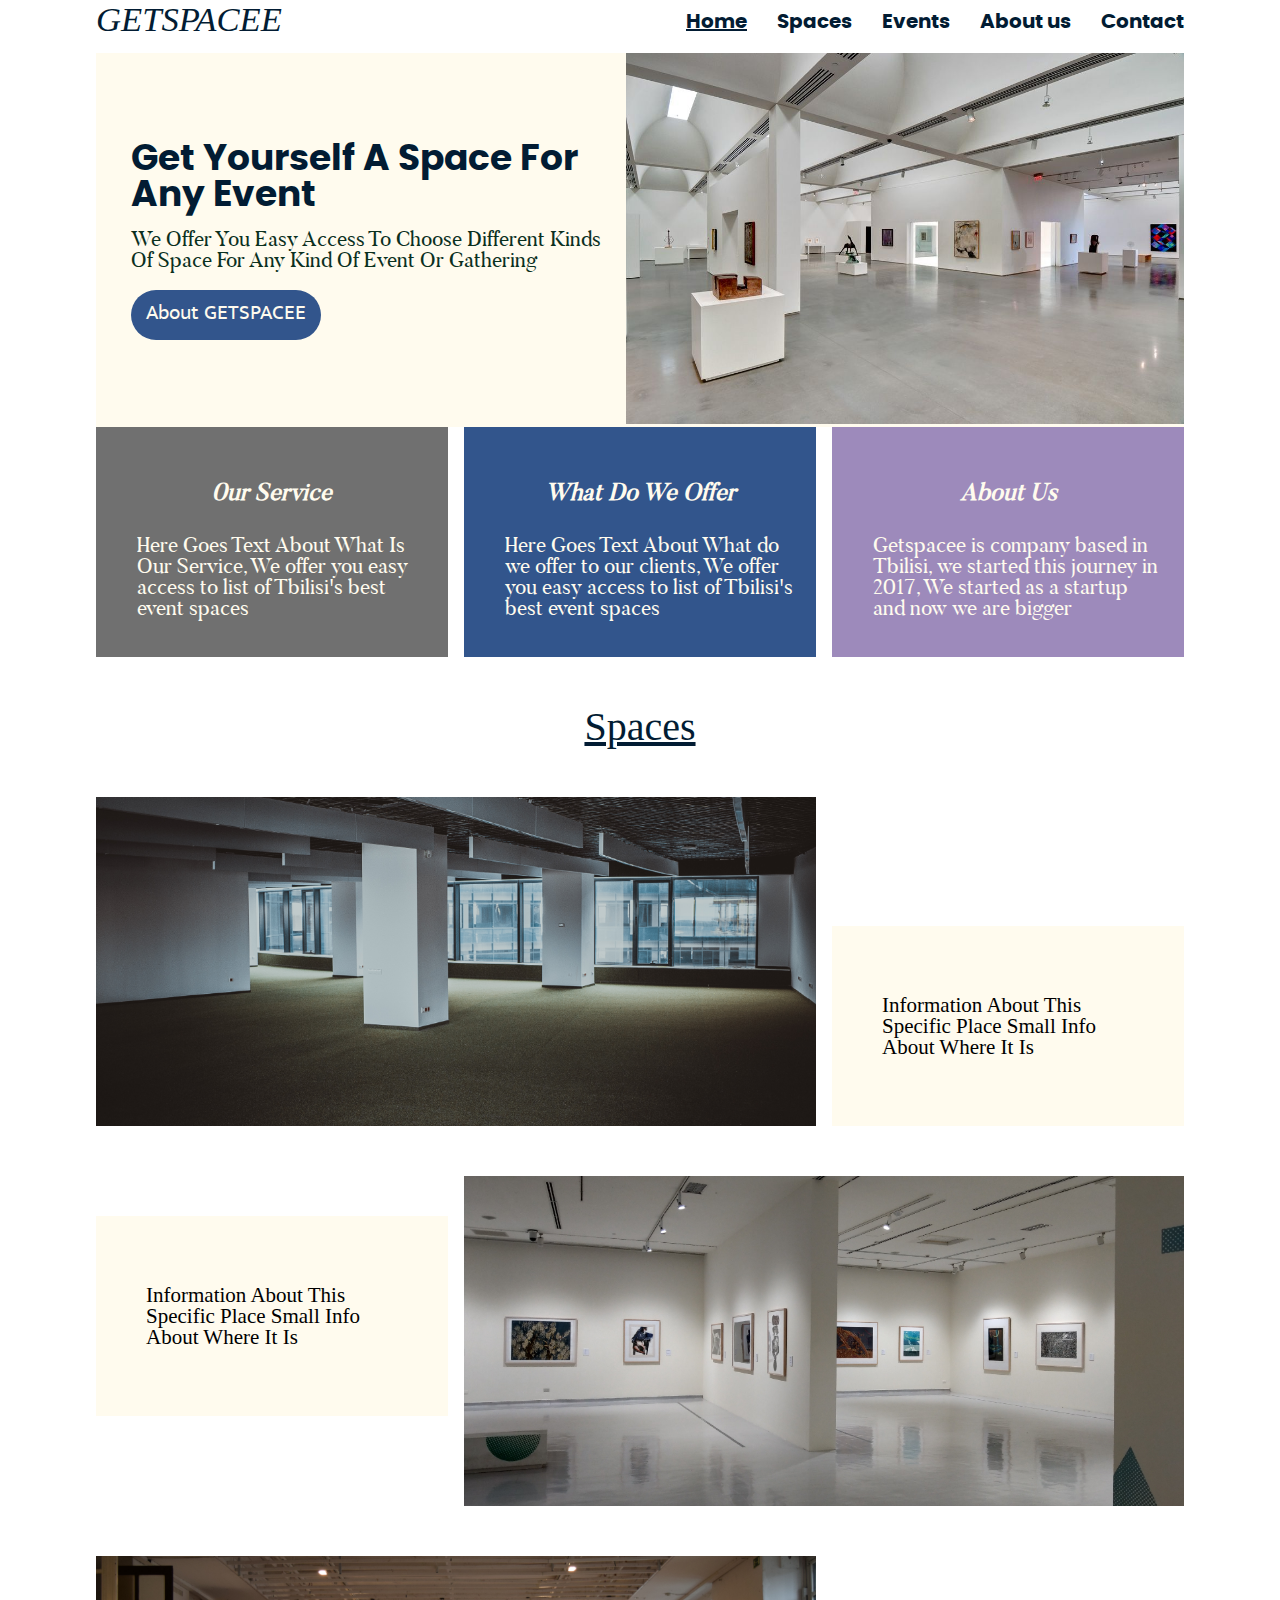
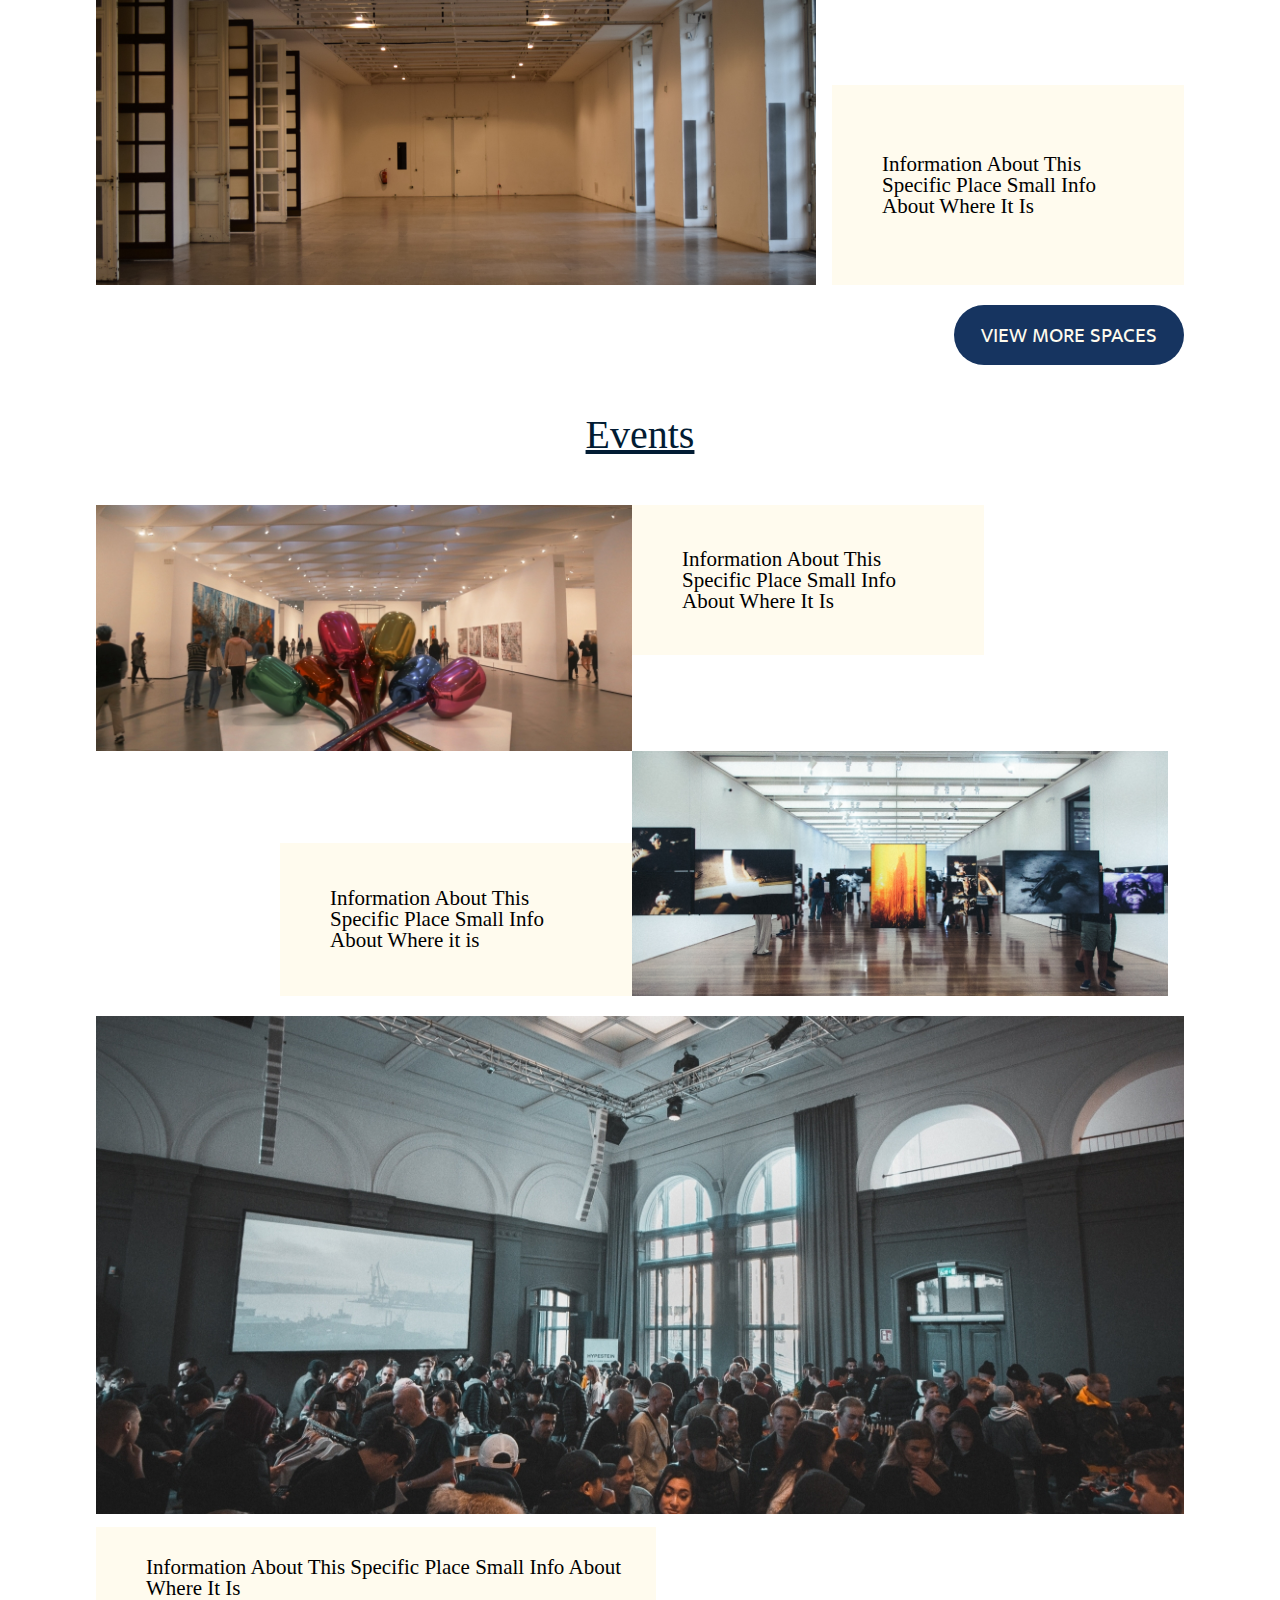
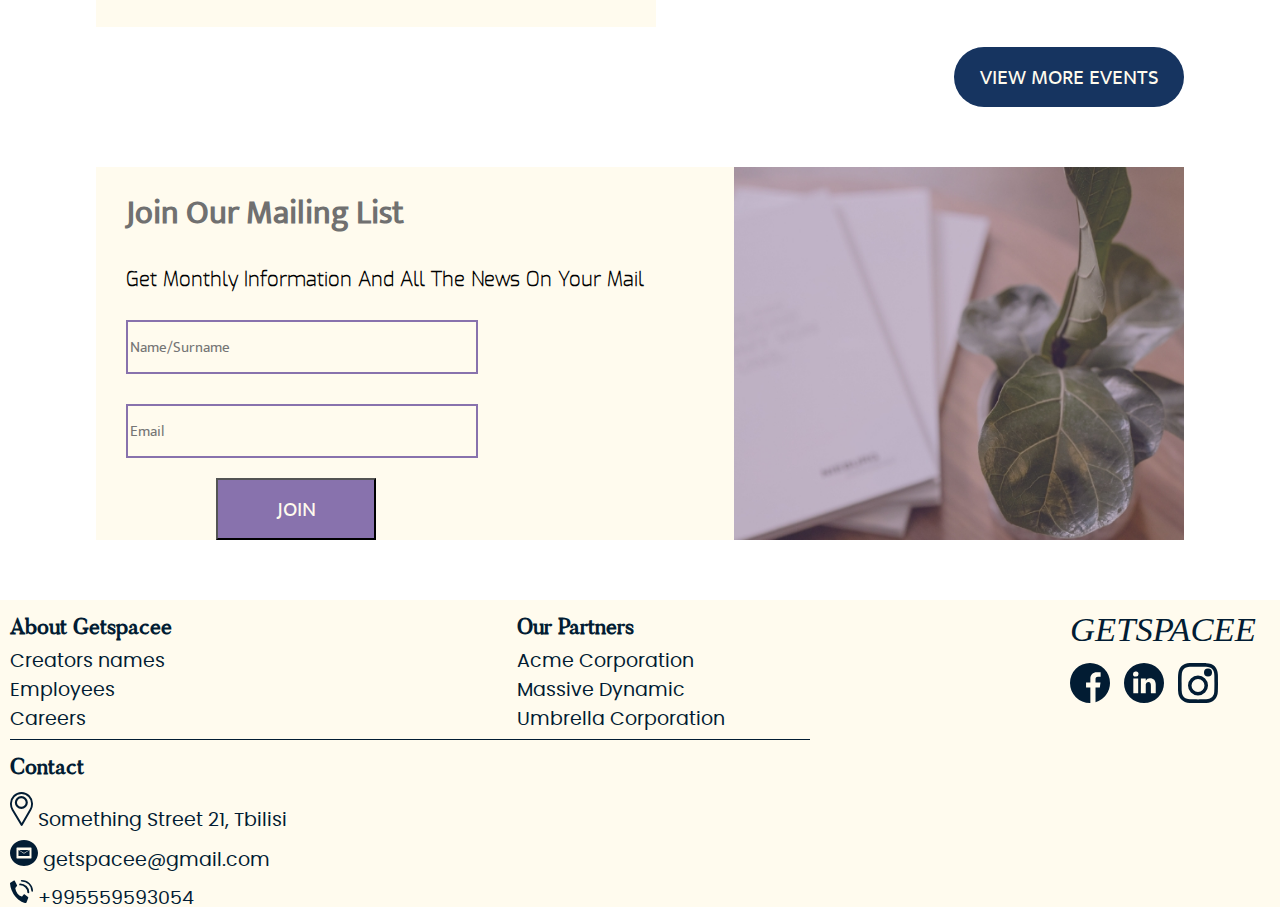
<file: index.html>
<!DOCTYPE html>
<html>
  <head>
      <meta charset='utf-8'>
      <meta http-equiv='X-UA-Compatible' content='IE=edge'>

    <!-- seo meta tags -->
      <meta name="description" content="final-project">
      <meta name="keywords" content="HTML, CSS, JavaScript">
      <meta name="author" content="keti gogadze">
    <!-- facebook  meta tags -->
      <meta property="og:url"                content="https://ketigogadze.github.io/davaleba10/" />
      <meta property="og:type"               content="web-development css html" />
      <meta property="og:title"              content="final property" />
      <meta property="og:description"        content="this is a web-site where you can rent space for event or gathering" />
      <meta property="og:image"              content="images/test.jpg" />
    

      <meta name='viewport' content='width=device-width, initial-scale=1'>
      <link rel='stylesheet' type='text/css' href='css/reset.css'>
      <link rel='stylesheet' type="text/css" href="css/index.css">
      <link rel='stylesheet' type="text/css" href="css/fonts.css">

      <title>Final Project</title>
      <link rel="shortcut icon" href="images/GETSPACEE.svg" type="image/png">  
  </head>
  <body>
      <header>
          <div class="container">
            <div class="logo">
                <a class="logo-name" href="index.html"> 
                  <img class="logo-img" alt="logo-img" src="images/GETSPACEE.svg">
                 </a>
            </div>
            <nav class="navbar">
                <ul class="og-navbar">
                    <li class="navbar-li-1"> <a href="index.html"> Home </a> </li>
                    <li class="navbar-li"> <a href="index2.html"> Spaces </a> </li>
                    <li class="navbar-li"> <a href="index3.html"> Events </a> </li>
                    <li class="navbar-li"> <a href="index4.html"> About us </a> </li>
                    <li class="navbar-li"> <a href="index5.html"> Contact </a> </li>
                </ul>
            </nav>
            <div class="burger-icon">
              <span></span>
              <span></span>
              <span></span>
              <div class="for-mobile-nav">
                <div class="burger-icon-exit"><a href="index.html"> <img class="clear" src="images/clear.svg"> </a>  </div>
                <h2 class="burger-icon-menu"> MENU </h2>
                <ul>
                  <li class="nav-li"> <a href="index.html"> Home </a> </li>
                  <li class="nav-li"> <a href="index2.html"> Spaces </a> </li>
                  <li class="nav-li"> <a href="index3.html"> Events </a> </li>
                  <li class="nav-li"> <a href="index4.html"> About us </a> </li>
                  <li class="nav-li"> <a href="index5.html"> Contact </a> </li>
              </ul>
              </div>
            </div>
          </div>
      </header>
      <div class="banner-conatainer">
          <div class="banner-info">
               <h2 class="banner-title"> Get Yourself A Space For Any Event </h2>
               <p class="banner-text">We Offer You Easy Access To Choose Different Kinds
                Of Space For Any Kind Of Event Or Gathering
               </p>
               <a href="index4.html" class=banner-button>
                <div class="about-button"> 
                    <span class="button-text"> About GETSPACEE </span>
                 </div>
               </a> 
          </div>
          <div class="image-box">
              <img alt="space" class="banner" src="images/test.jpg">
          </div>
      </div>
      <div class="square-container">
          <div class="box1">
              <h2 class="box-title"> 0ur Service </h2>
              <p class="box-text">  Here Goes Text About What Is Our Service, We offer you easy access to list of Tbilisi's best event spaces </p>
          </div>
          <div class="box2">
            <h2 class="box-title"> What Do We Offer </h2>
            <p class="box-text">  Here Goes Text About What do we offer to our clients, We offer you easy access to list of Tbilisi's best event spaces </p>
          </div>
          <div class="box3">
            <h2 class="box-title"> About Us </h2>
            <p class="box-text">  Getspacee is company based in Tbilisi, we started this journey in 2017, We started as a startup and now we are bigger </p>
          </div>
      </div>
      <div class="space-container">
          <h2 class="container-title"> Spaces</h2>
          <div class="space-column">
              <div class="space-box">
                   <img class="image-one" src="images/image10.png">
                   <div class="space-description"> 
                       <p class="text-descr"> Information About This
                           Specific Place
                           Small Info About Where It 
                           Is
                        </p> 
                    </div>
                </div>
              <div class="space-box"> 
                <div class="space-description2"> 
                    <p class="text-descr"> Information About This
                        Specific Place
                        Small Info About Where It 
                        Is
                     </p> 
                 </div>
                 <img class="image-one" src="images/image6.png">

              </div>
              <div class="space-box">
                <img class="image-one" src="images/image5.png">
                <div class="space-description"> 
                    <p class="text-descr"> Information About This
                        Specific Place
                        Small Info About Where It 
                        Is
                     </p> 
                 </div>
              </div>
              </div>
           </div>
           <div class="for-button">
             <a href="index2.html"> 
                <div class="space-button"> 
                    <span class="space-title"> VIEW MORE SPACES </span> 
                </div>
             </a>   
           </div>    
      </div>
      <div class="event-container">
          <h2 class="container-title"> Events </h2>
          <div class="event-boxes">
              <div class="event-box1">
                  <img class="event-img1" src="images/event2.jpg">
                  <div class="event-description"> 
                     <p class="text-descr"> Information About This
                         Specific Place
                         Small Info About Where It 
                         Is 
                      </p> 
                  </div>
              </div>
              <div class="event-box2">
                   <div class="event-description2"> 
                      <p class="text-descr"> Information About This
                          Specific Place
                         Small Info About Where it is
                        </p> 
                    </div>
                    <img class="event-img1" src="images/event6.jpg">
                </div>
                <div class="event-box3">
                     <img class="event-img2" src="images/event.jpg">
                     <div class="event-description3">
                         <p class="text-descr2">
                            Information About This
                            Specific Place
                           Small Info About Where It 
                           Is
                         </p>
                     </div>
                </div>
          </div>
          <div class="for-button">
            <a href="index3.html"> 
               <div class="space-button"> 
                   <span class="space-title"> VIEW MORE EVENTS </span> 
               </div>
            </a>   
          </div>  
      </div>
      <div class="mail-container">
          <div class="mail-info">
              <h3 class="mail-title">
                  Join Our Mailing List
              </h3>
              <p class="mail-text">
                Get  Monthly Information And
                All The News On Your Mail 
              </p>
              <div  class="flex-column">
                <input type="text" name="name" id="name" class="form-input" placeholder="Name/Surname"> 
              </div>
              <div  class="flex-column">
                <input type="email" name="email" id="email" class="form-input" placeholder="Email" >
              </div>
              <div class="join">
                <button> JOIN </button>
              </div>
          </div>
          <img  alt="mail-img" class="mail-img" src="images/mail.jpg">
      </div>
      <footer>
          <div class="last-container">
            <div class="about-info">
              <div class="about-box">
                <h2 class="about"> <a href="index4.html"> About Getspacee </a> </h2>
                <p class="box-content"> Creators names </p>
                <p class="box-content" > Employees </p>
                <p class="box-content" > Careers </p>
              </div>
              <div class="partner-box">
                <h2 class="about"> Our Partners </h2>
                <p class="box-content">Acme Corporation  </p>
                <p class="box-content"> Massive Dynamic </p>
                <p class="box-content"> Umbrella Corporation </p>
              </div> 
              <div class="socials"> 
                <img  alt="logo" class="logo-img" src="images/GETSPACEE.svg">
                <div class="social-icon">
                    <a href="#"> <img  alt="icon" class="icon" src="images/facebook.svg"> </a>
                    <a href="#"> <img  alt="icon" class="icon" src="images/linkedin.svg"> </a>
                    <a href="#"> <img  alt="icon" class="icon" src="images/instagram.svg"> </a> 
                </div>
              </div>
            </div>
            <div class="contact">
              <h2 class="about"> <a href="index5.html"> Contact </a> </h2>
                <p class="box-content"> <img class="contact-icon" src="images/address.svg" alt="address"> Something Street 21, Tbilisi </p>
                <p class="box-content"> <img class="contact-icon" src="images/mail.svg" alt="email"> getspacee@gmail.com </p>
                <p class="box-content"> <img class="contact-icon" src="images/phone.svg" alt="number"> +995559593054 </p>
            </div>
              
              
          </div>
      </footer>
  </body>
</html>
</file>
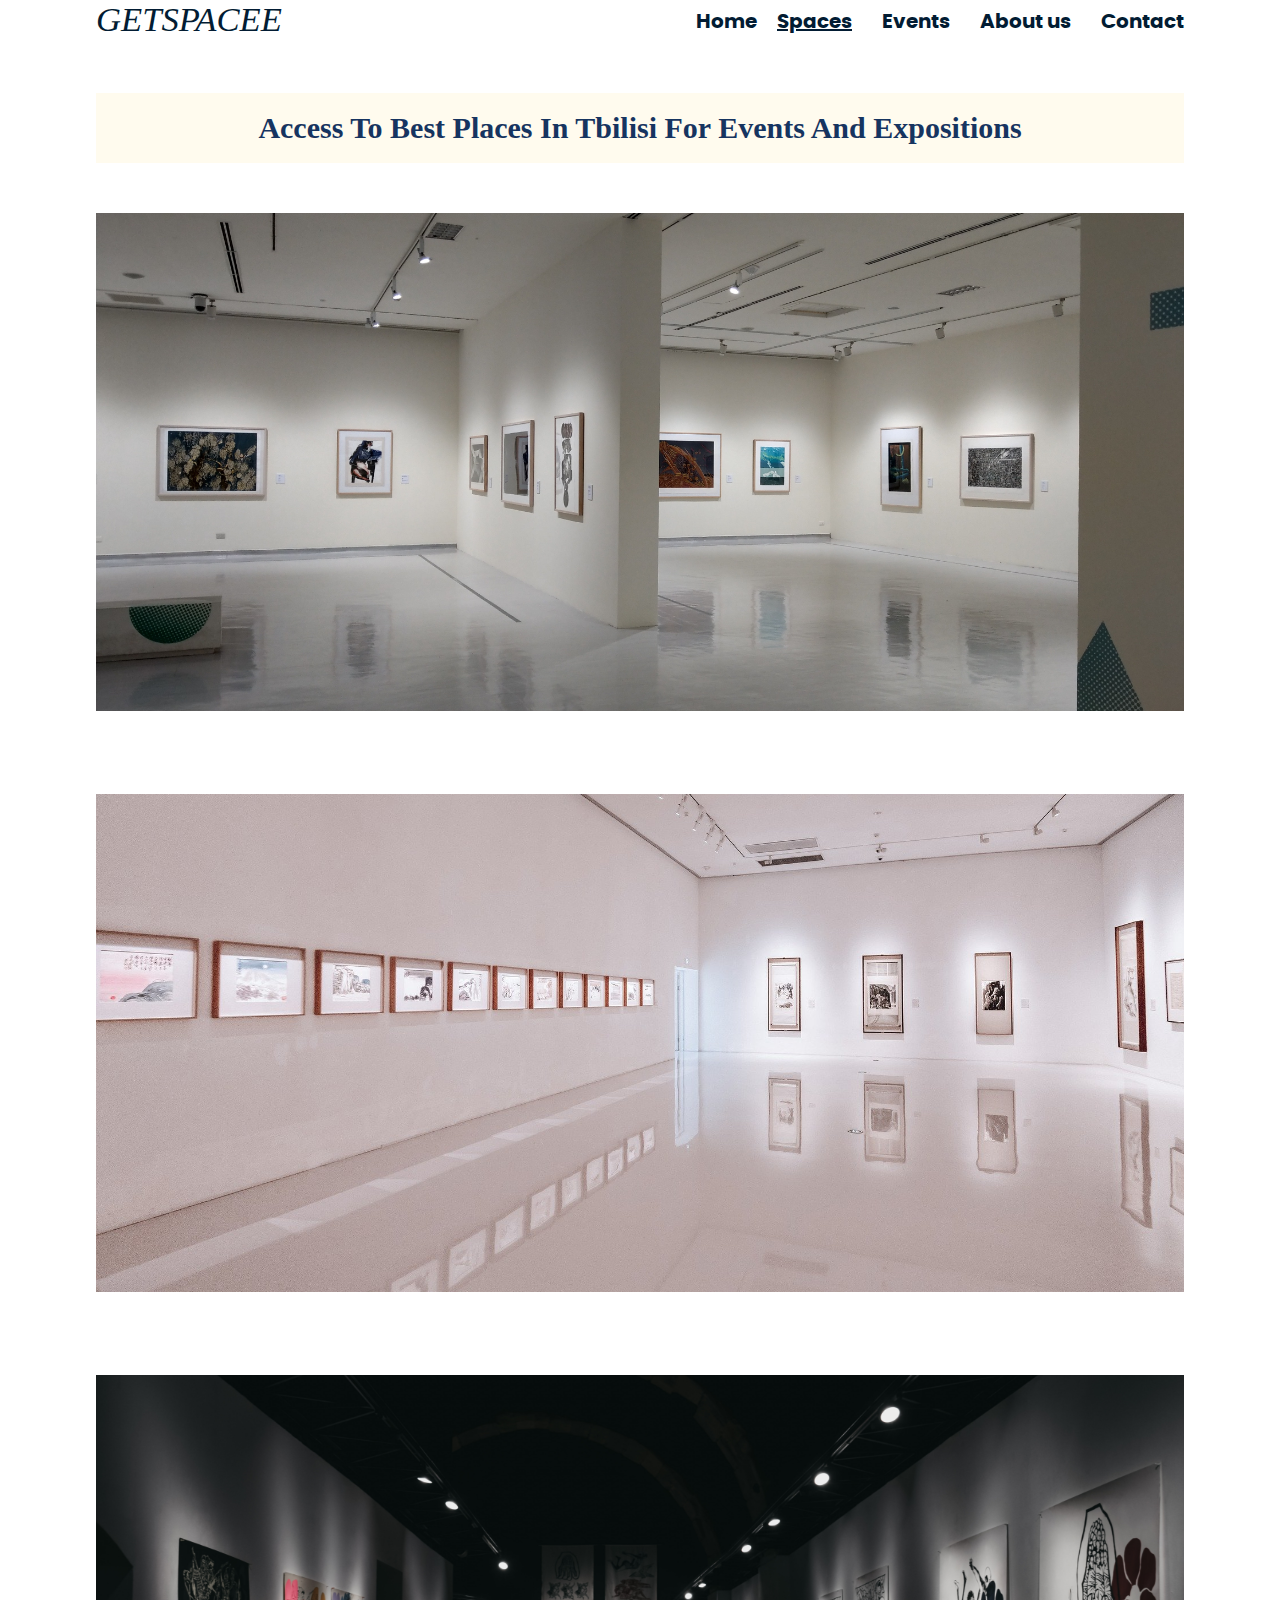
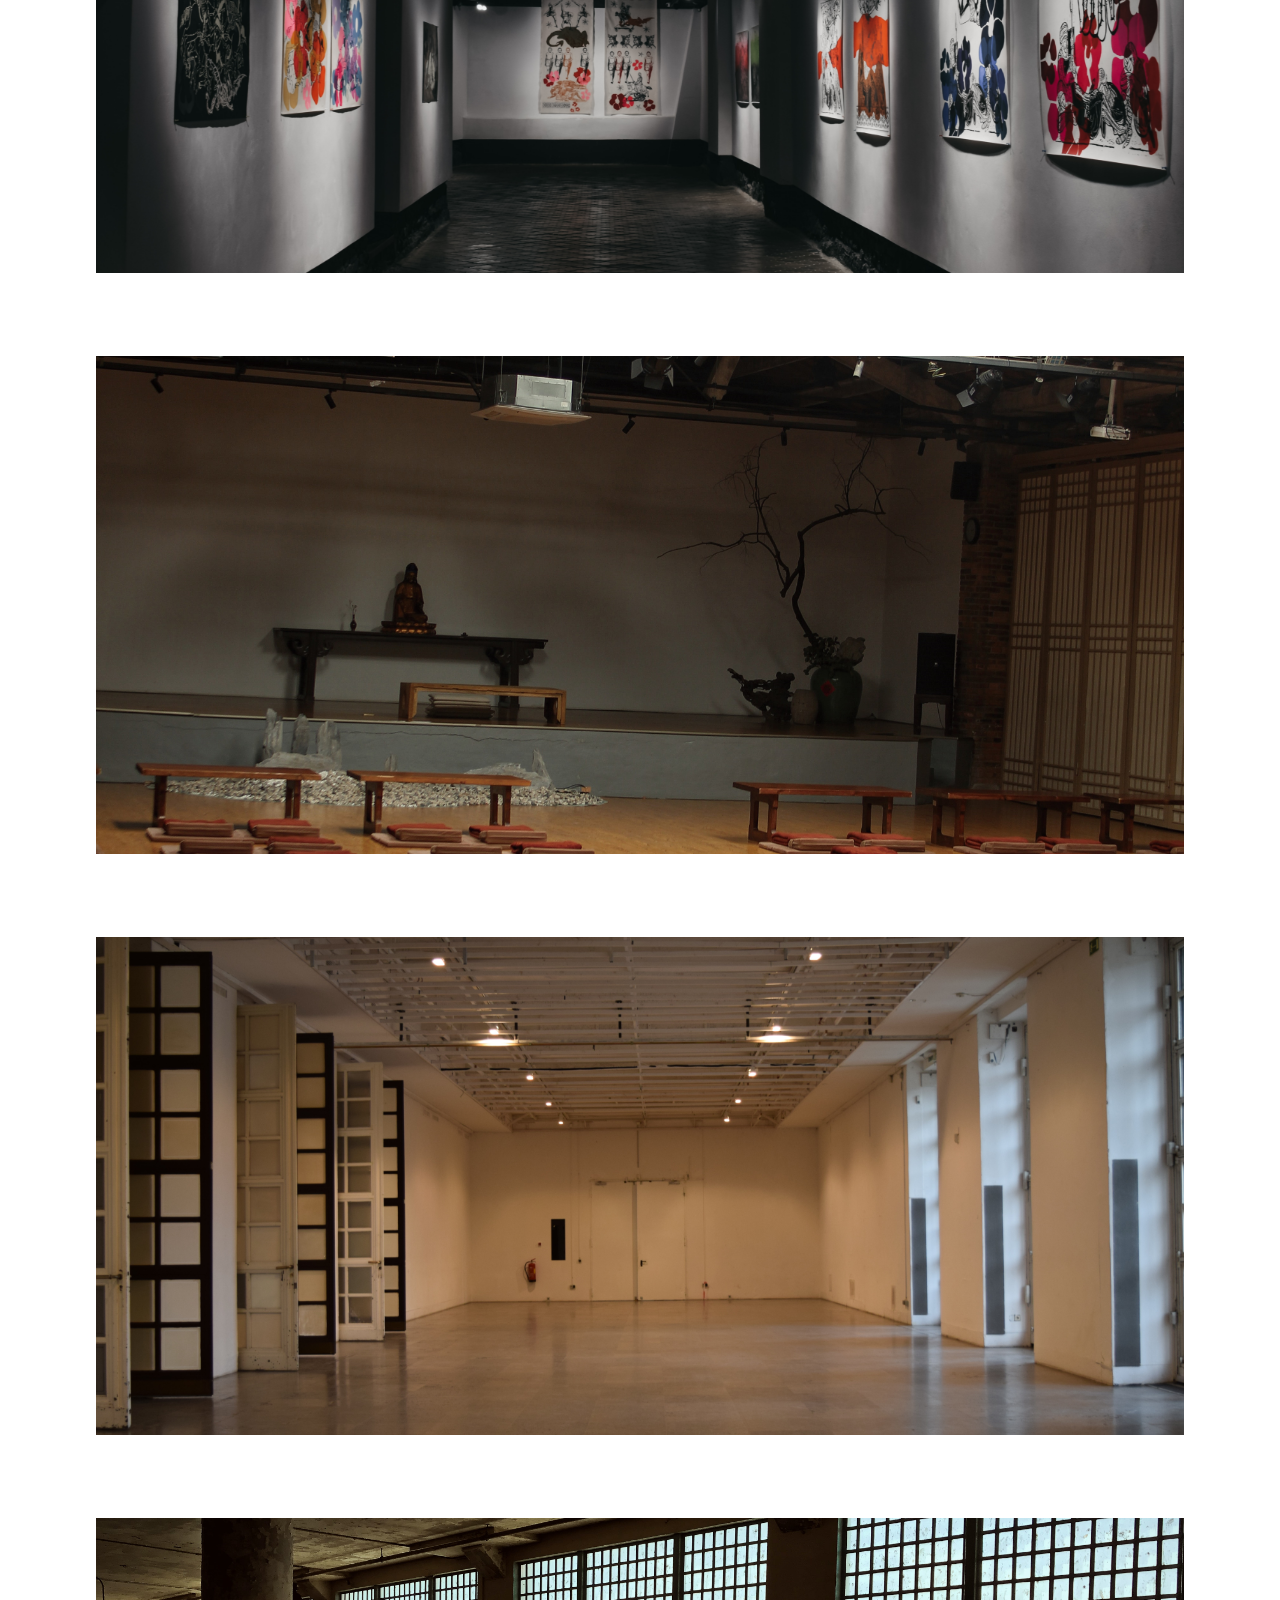
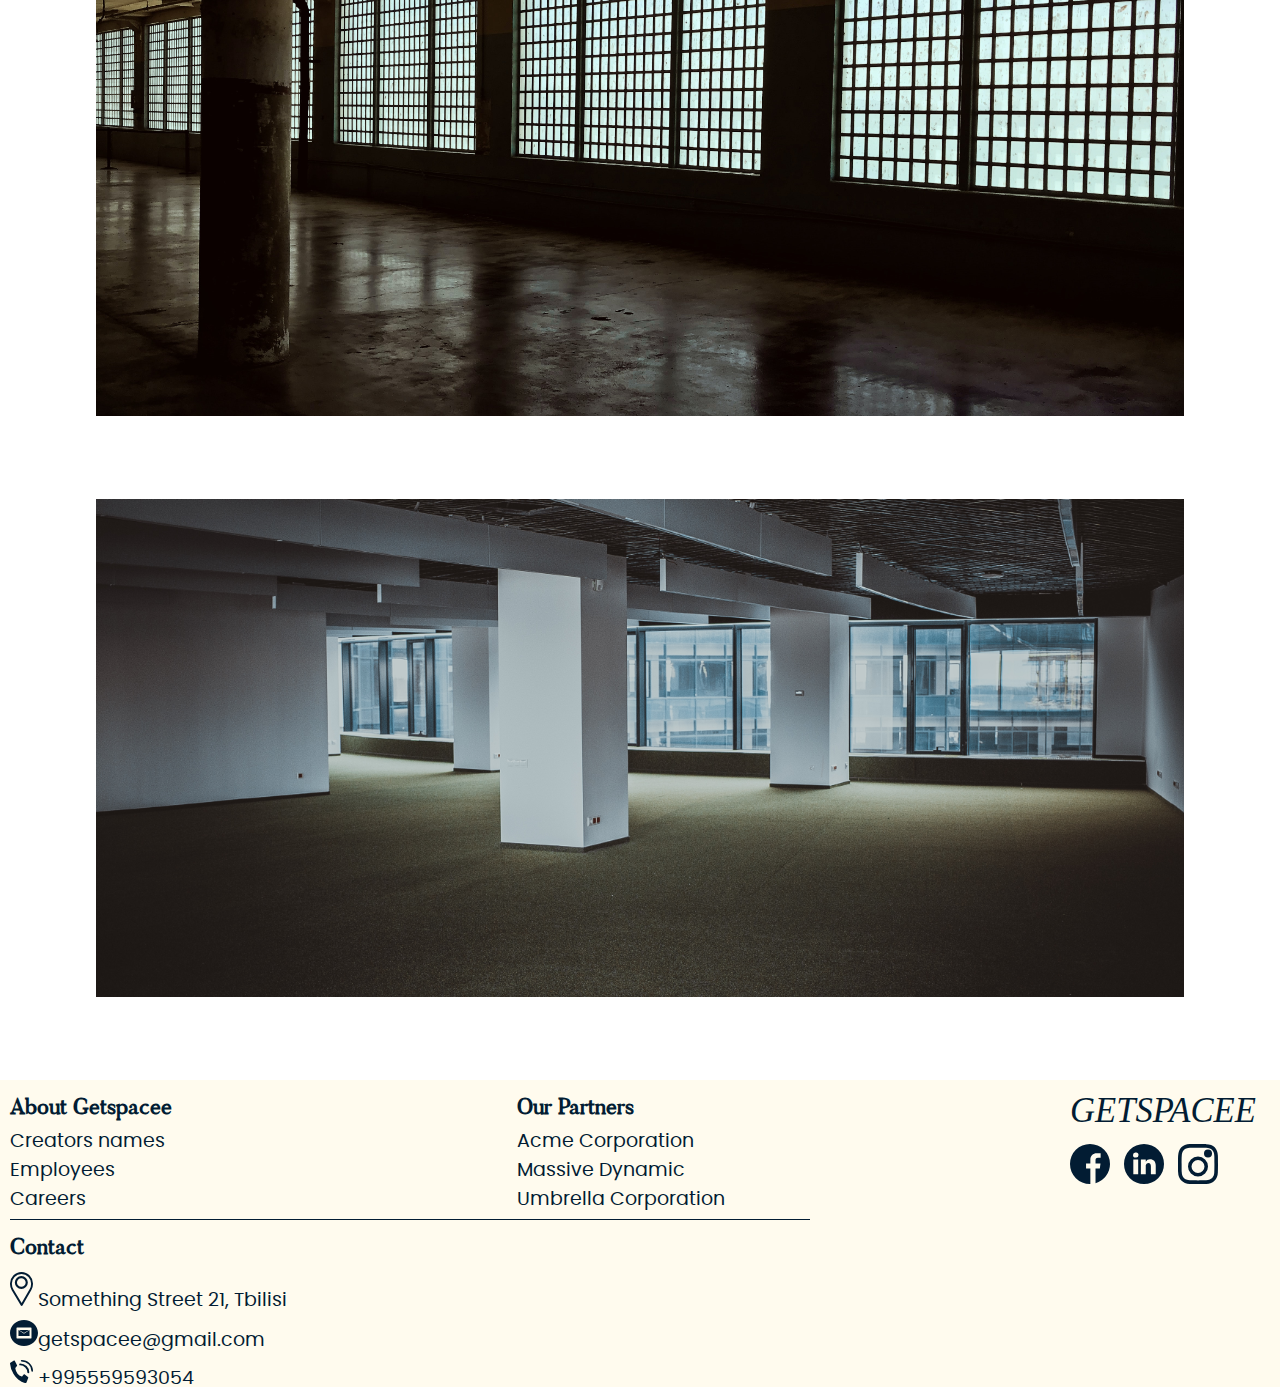
<file: index2.html>
<!DOCTYPE html>
<html lang="en">
<head>
    <meta charset="UTF-8">
    <meta http-equiv="X-UA-Compatible" content="IE=edge">

    <!-- seo meta tags -->
     <meta name="description" content="final-project">
     <meta name="keywords" content="HTML, CSS, JavaScript">
     <meta name="author" content="keti gogadze">
   <!-- facebook  meta tags -->
     <meta property="og:url"                content="https://ketigogadze.github.io/davaleba10/" />
     <meta property="og:type"               content="web-development css html" />
     <meta property="og:title"              content="final property" />
     <meta property="og:description"        content="this is a web-site where you can rent space for event or gathering" />
     <meta property="og:image"              content="images/banner.png" />
   
    <meta name="viewport" content="width=device-width, initial-scale=1.0">
    <link rel='stylesheet' type='text/css' href='css/reset.css'>
    <link rel='stylesheet' type="text/css" href="css/index.css">
    <link rel='stylesheet' type="text/css" href="css/fonts.css">

    <link rel="shortcut icon" href="images/GETSPACEE.svg" type="image/png"> 
    <title>Spaces</title>
</head>
<body>
    <header>
        <div class="container">
          <div class="logo">
              <a class="logo-name" href="index.html"> 
                <img class="logo-img" alt="logo-img" src="images/GETSPACEE.svg">
               </a>
          </div>
          <nav class="navbar">
              <ul class="og-navbar">
                  <li class="navbar-li"> <a href="index.html"> Home </a> </li>
                  <li class="navbar-li-1"> <a href="index2.html"> Spaces </a> </li>
                  <li class="navbar-li"> <a href="index3.html"> Events </a> </li>
                  <li class="navbar-li"> <a href="index4.html"> About us </a> </li>
                  <li class="navbar-li"> <a href="index5.html"> Contact </a> </li>
              </ul>
          </nav>
          <div class="burger-icon">
            <span></span>
            <span></span>
            <span></span>
            <div class="for-mobile-nav">
              <div class="burger-icon-exit"> <a href="index2.html"><img class="clear" src="images/clear.svg"> </a> </div>
              <h2 class="burger-icon-menu"> MENU </h2>
              <ul>
                <li class="nav-li"> <a href="index.html"> Home </a> </li>
                <li class="nav-li"> <a href="index2.html"> Spaces </a> </li>
                <li class="nav-li"> <a href="index3.html"> Events </a> </li>
                <li class="nav-li"> <a href="index4.html"> About us </a> </li>
                <li class="nav-li"> <a href="index5.html"> Contact </a> </li>
            </ul>
            </div>
          </div>
        </div>
        </div>
    </header>
    <div class="for-space">
        <div class="for-space-title"> <h2 class="page-title">Access To Best Places In Tbilisi For Events And Expositions </h2>  </div>
        <div class="space-block"> 
            <img class="for-space-img" src="images/image6.png">
            <div class="for-space-block"> 
               <h3 class="space-block-title"> Detailed Description Of The Place </h3>
               <p class="space-details"> Location : something street 43 </p>
               <p class="space-details" > industrial building converted for gatherings and exibitons. This building is located in an old industrial building and was transformed into space to create and share events. it is best place for artist and creative people and ethusiastic individuals to host new exhilarating experiences. building is Open space for meetings, socializing and events. </p>
            </div>
        </div>
        <div class="space-block"> 
            <img class="for-space-img" src="images/image4.png">
            <div class="for-space-block"> 
               <h3 class="space-block-title"> Detailed Description Of The Place </h3>
               <p class="space-details"> Location : something street 43 </p>
               <p class="space-details" > industrial building converted for gatherings and exibitons. This building is located in an old industrial building and was transformed into space to create and share events. it is best place for artist and creative people and ethusiastic individuals to host new exhilarating experiences. the building is Open space for meetings, socializing and events. </p>
            </div>
        </div>
        <div class="space-block"> 
            <img class="for-space-img" src="images/image3.png">
            <div class="for-space-block"> 
               <h3 class="space-block-title"> Detailed Description Of The Place </h3>
               <p class="space-details"> Location : something street 43 </p>
               <p class="space-details" > former industrial building converted for gatherings and exibitons. building is located in industrial building and was transformed into space to create and share events. it is best place for artist and creative people and ethusiastic individuals to host new exhilarating experiences.the building is Open space for meetings, socializing and events. </p>
            </div>
        </div>
        <div class="space-block"> 
            <img class="for-space-img" src="images/image12.png">
            <div class="for-space-block"> 
               <h3 class="space-block-title"> Detailed Description Of The Place </h3>
               <p class="space-details"> Location : something street 43 </p>
               <p class="space-details" > industrial building converted for gatherings and exibitons.building is located in an old industrial building and was transformed into space to create and share events. it is best place for artist and creative people and ethusiastic individuals to host new exhilarating experiences.the building is Open space for meetings, socializing and events. </p>
            </div>
        </div>
        <div class="space-block"> 
            <img class="for-space-img" src="images/image5.png">
            <div class="for-space-block"> 
               <h3 class="space-block-title"> Detailed Description Of The Place </h3>
               <p class="space-details"> Location : something street 43 </p>
               <p class="space-details" > industrial building converted for gatherings and exibitons. building is located in an old industrial building and was transformed into space to create and share events. it is best place for artist and creative people and ethusiastic individuals to host new exhilarating experiences. the building is Open space for meetings, socializing and events. </p>
            </div>
        </div>
        <div class="space-block"> 
            <img class="for-space-img" src="images/image11.png">
            <div class="for-space-block"> 
               <h3 class="space-block-title"> Detailed Description Of The Place </h3>
               <p class="space-details"> Location : something street 43 </p>
               <p class="space-details" >  industrial building converted for gatherings and exibitons. building is located in an old industrial building and was transformed into space to create and share events. it is best place for artist and creative people and ethusiastic individuals to host new exhilarating experiences. the building is space for meetings, socializing and events. </p>
            </div>
        </div>
        <div class="space-block"> 
            <img class="for-space-img" src="images/image10.png">
            <div class="for-space-block"> 
               <h3 class="space-block-title"> Detailed Description Of The Place </h3>
               <p class="space-details"> Location : something street 43 </p>
               <p class="space-details" > industrial building converted for gatherings and exibitons. building is located in an old industrial building and was transformed into space to create and share events. it is best place for artist and creative people and ethusiastic individuals to host new exhilarating experiences. the building is space for meetings, socializing and events. </p>
            </div>
        </div>
    </div>
    <footer>
        <div class="last-container">
          <div class="about-info">
            <div class="about-box">
              <h2 class="about"> <a href="index4.html"> About Getspacee </a> </h2>
              <p class="box-content"> Creators names </p>
              <p class="box-content" > Employees </p>
              <p class="box-content" > Careers </p>
            </div>
            <div class="partner-box">
              <h2 class="about"> Our Partners </h2>
              <p class="box-content">Acme Corporation  </p>
              <p class="box-content"> Massive Dynamic </p>
              <p class="box-content"> Umbrella Corporation </p>
            </div> 
            <div class="socials"> 
              <img  alt="logo" class="logo-img" src="images/GETSPACEE.svg">
              <div class="social-icon">
                  <a href="#"> <img alt="icon" class="icon" src="images/facebook.svg"> </a>
                  <a href="#"> <img  alt="icon" class="icon" src="images/linkedin.svg"> </a>
                  <a href="#"> <img  alt="icon" class="icon" src="images/instagram.svg"> </a> 
              </div>
            </div>
          </div>
          <div class="contact">
            <h2 class="about"> <a href="index5.html"> Contact </a> </h2>
              <p class="box-content"> <img class="contact-icon" src="images/address.svg" alt="address"> Something Street 21, Tbilisi </p>
              <p class="box-content"> <img class="contact-icon"  src="images/mail.svg" alt="email">getspacee@gmail.com </p>
              <p class="box-content"> <img class="contact-icon"  src="images/phone.svg" alt="number"> +995559593054 </p>
          </div>
            
            
        </div>
    </footer>
</body>
</html>
</file>
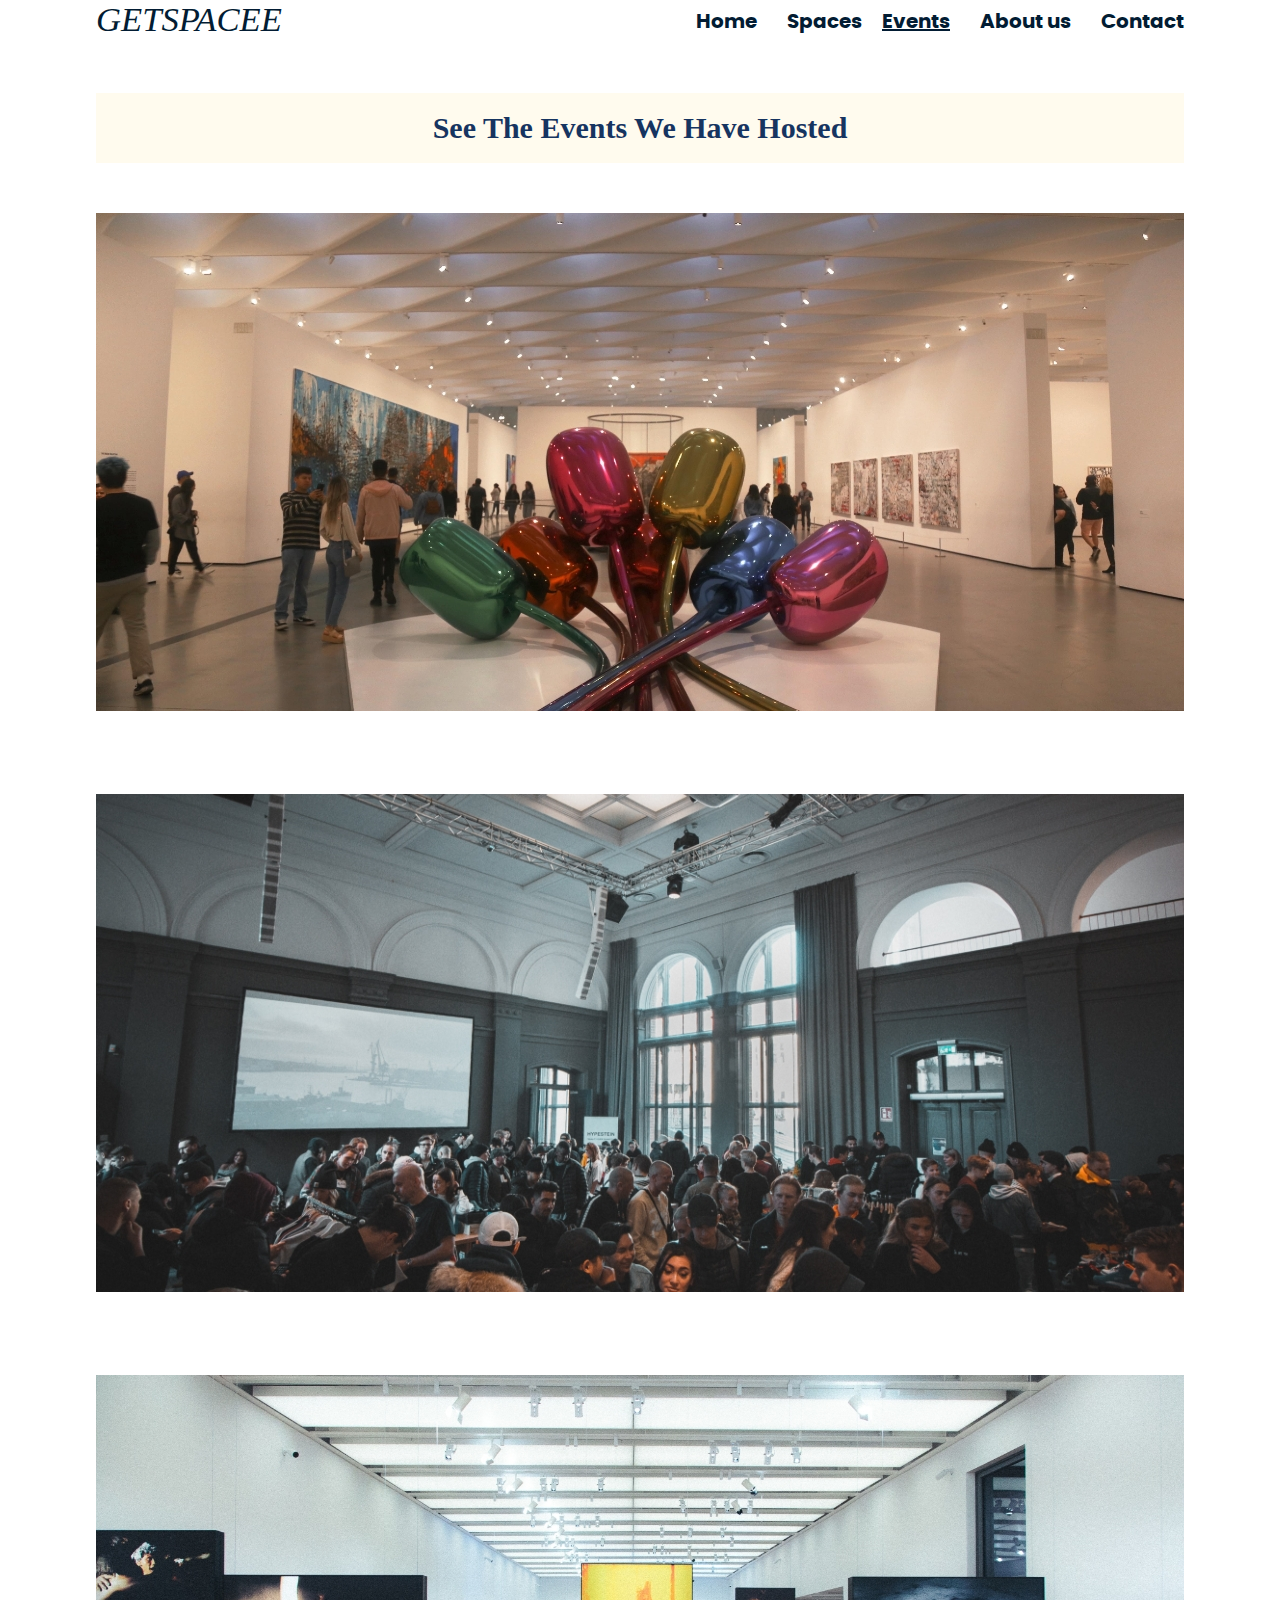
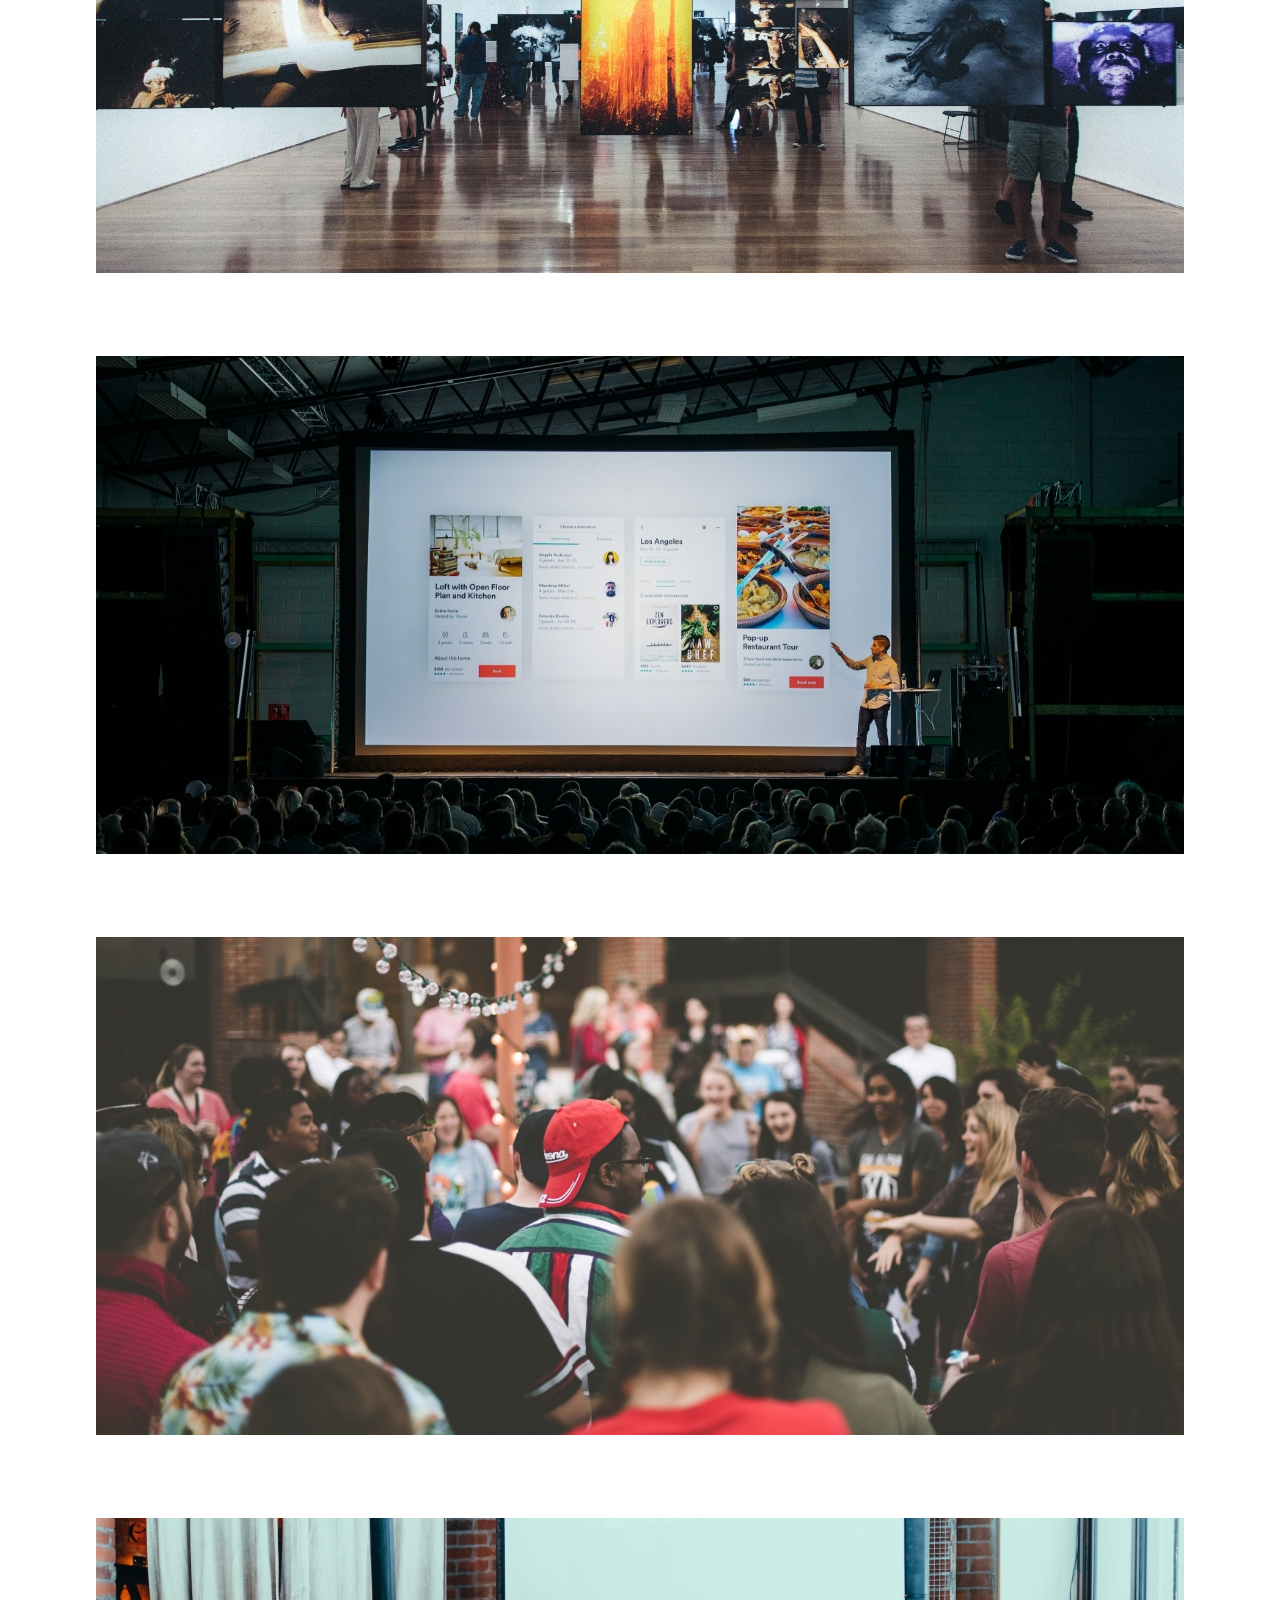
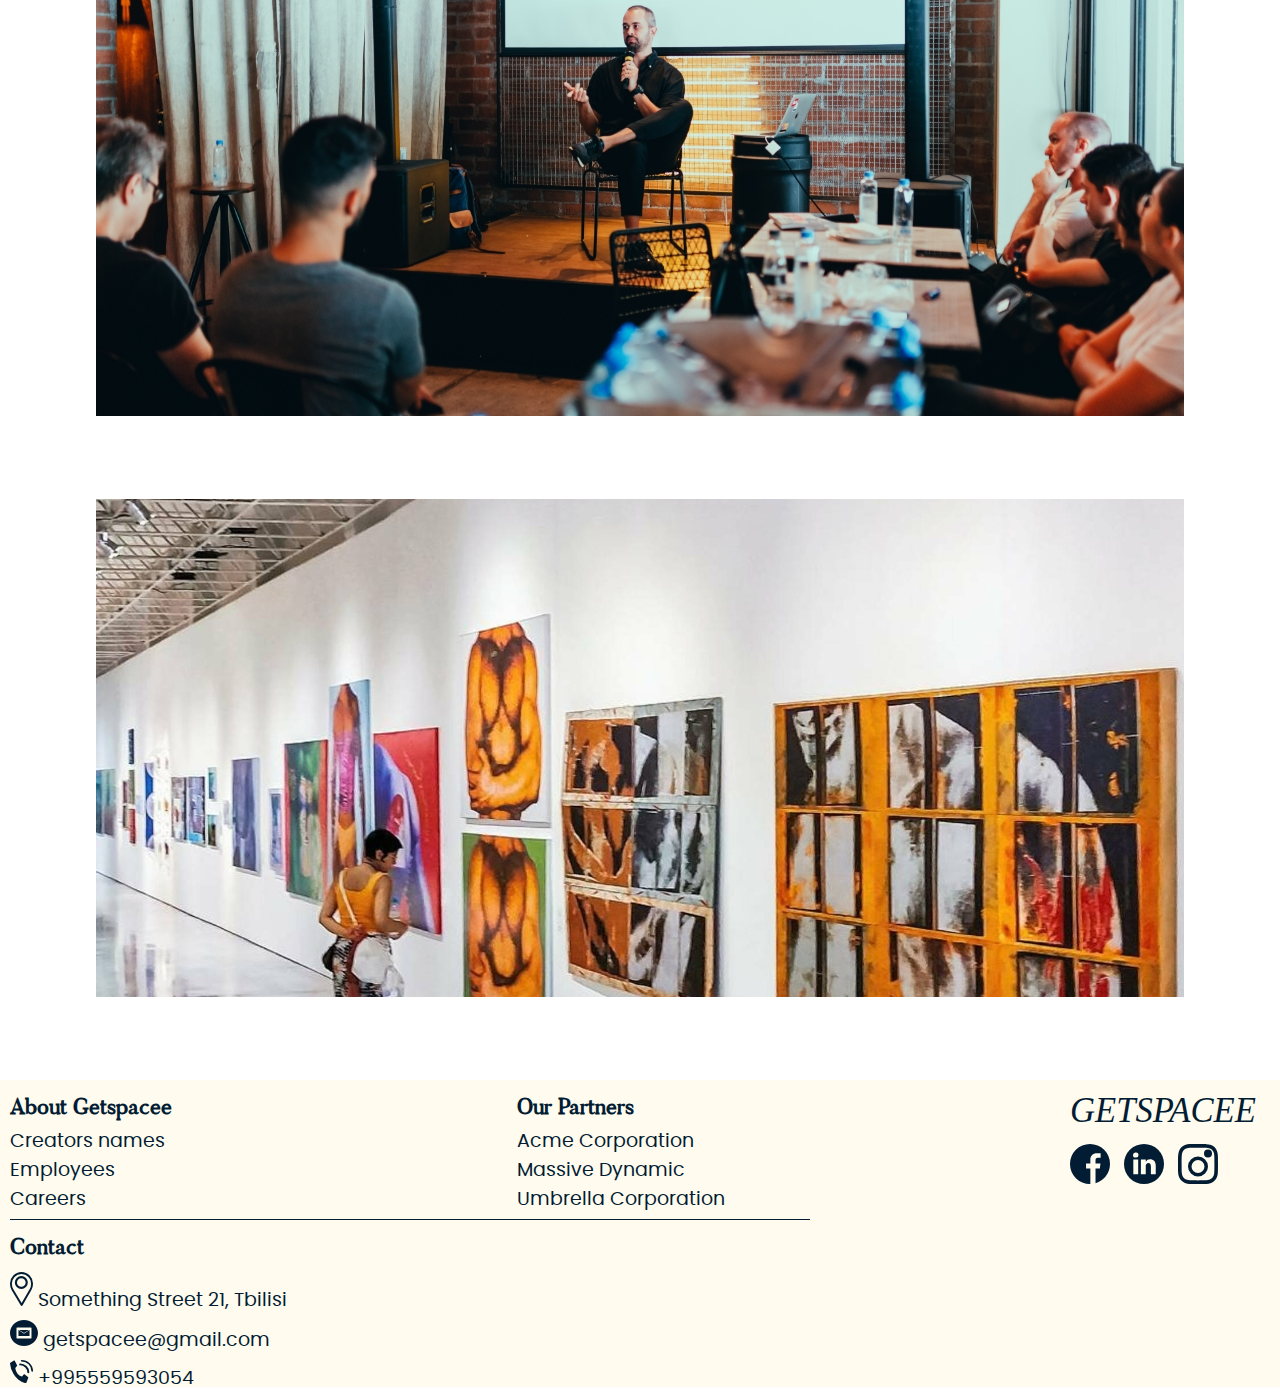
<file: index3.html>
<!DOCTYPE html>
<html lang="en">
<head>
    <meta charset="UTF-8">
    <meta http-equiv="X-UA-Compatible" content="IE=edge">

   <!-- seo meta tags -->
    <meta name="description" content="final-project">
    <meta name="keywords" content="HTML, CSS, JavaScript">
    <meta name="author" content="keti gogadze">
   <!-- facebook  meta tags -->
    <meta property="og:url"                content="https://ketigogadze.github.io/davaleba10/" />
    <meta property="og:type"               content="web-development css html" />
    <meta property="og:title"              content="final property" />
    <meta property="og:description"        content="this is a web-site where you can rent space for event or gathering" />
    <meta property="og:image"              content="images/banner.png" />


    <meta name="viewport" content="width=device-width, initial-scale=1.0">
    <link rel='stylesheet' type='text/css' href='css/reset.css'>
    <link rel='stylesheet' type="text/css" href="css/index.css">
    <link rel='stylesheet' type="text/css" href="css/fonts.css">

    <link rel="shortcut icon" href="images/GETSPACEE.svg" type="image/png"> 
    <title>Events</title>
</head>
<body>
    <header>
        <div class="container">
          <div class="logo">
              <a class="logo-name" href="index.html"> 
                <img class="logo-img" alt="logo-img" src="images/GETSPACEE.svg">
               </a>
          </div>
          <nav class="navbar">
              <ul class="og-navbar">
                  <li class="navbar-li"> <a href="index.html"> Home </a> </li>
                  <li class="navbar-li"> <a href="index2.html"> Spaces </a> </li>
                  <li class="navbar-li-1"> <a href="index3.html"> Events </a> </li>
                  <li class="navbar-li"> <a href="index4.html"> About us </a> </li>
                  <li class="navbar-li"> <a href="index5.html"> Contact </a> </li>
              </ul>
          </nav>
          <div class="burger-icon">
            <span></span>
            <span></span>
            <span></span>
            <div class="for-mobile-nav">
              <div class="burger-icon-exit"> <a href="index3.html"><img class="clear" src="images/clear.svg"> </a> </div>
              <h2 class="burger-icon-menu"> MENU </h2>
              <ul>
                <li class="nav-li"> <a href="index.html"> Home </a> </li>
                <li class="nav-li"> <a href="index2.html"> Spaces </a> </li>
                <li class="nav-li"> <a href="index3.html"> Events </a> </li>
                <li class="nav-li"> <a href="index4.html"> About us </a> </li>
                <li class="nav-li"> <a href="index5.html"> Contact </a> </li>
            </ul>
            </div>
          </div>
        </div>
        </div>
    </header>
    <div class="for-space">
        <div class="for-space-title"> <h2 class="page-title">See The Events We Have Hosted  </h2>  </div>
        <div class="space-block"> 
            <img class="for-space-img" src="images/event2.jpg">
            <div class="for-space-block"> 
               <h3 class="space-block-title"> Name of The Event </h3>
               <p class="space-details"> Location: Bertha von Suttner Street 85, Held on 21/04/2019</p>
               <p class="space-details" > industrial building converted for gatherings and exibitons. building is located in an old industrial building and was transformed into space to create and share events. it is best place for artist and creative people and ethusiastic individuals to host new exhilarating experiences. the name of the building is space for meetings, socializing. </p> 
            </div>
        </div>
        <div class="space-block"> 
            <img class="for-space-img" src="images/event.jpg">
            <div class="for-space-block"> 
               <h3 class="space-block-title"> Name Of The Event </h3>
               <p class="space-details"> Location : Farnavazi street 22, Held on 4/09/2019 </p>
               <p class="space-details" > industrial building converted for gatherings and exibitons. building is located in an old industrial building and was transformed into space to create and share events. it is best place for artist and creative people and ethusiastic individuals to host new exhilarating experiences. the building is Open space for socializing and events.</p>
            </div>
        </div>
        <div class="space-block"> 
            <img class="for-space-img" src="images/event6.jpg">
            <div class="for-space-block"> 
               <h3 class="space-block-title"> Name Of The Event </h3>
               <p class="space-details"> Location : Khataeti street 60, Held on 4/09/2019 </p>
               <p class="space-details" > industrial building converted for gatherings and exibitons. This building located in an old industrial building and was transformed into space to create and share events. it is best place for artist and creative people and ethusiastic individuals to host new exhilarating experiences. the building is Open space for socializing and events. </p>
            </div>
        </div>
        <div class="space-block"> 
            <img class="for-space-img" src="images/event4.jpg">
            <div class="for-space-block"> 
               <h3 class="space-block-title"> Name Of The Event </h3>
               <p class="space-details"> Location : Oskar Schmerling street 43, Held on 4/10/2018 </p>
               <p class="space-details" >industrial building converted for gatherings and exibitons. located in an old industrial building and was transformed into space to create and share events. it is best place for artist and creative people and ethusiastic individuals to host new exhilarating experiences. the building is Open space for meetings, socializing and events. </p>
            </div>
        </div>
        <div class="space-block"> 
            <img class="for-space-img" src="images/event3.jpg">
            <div class="for-space-block"> 
               <h3 class="space-block-title"> Name Of The Event </h3>
               <p class="space-details"> Location : Timote Beloi Street 22, Held on 24/07/2019 </p>
               <p class="space-details" > industrial building converted for gatherings and exibitons. This building in tbilisi is located in an old industrial building and was transformed into space to create and share events. it is best place for artist and creative people and ethusiastic individuals to host new exhilarating experiences. for socializing and events. </p>
            </div>
        </div>
        <div class="space-block"> 
            <img class="for-space-img" src="images/event7.jpg">
            <div class="for-space-block"> 
               <h3 class="space-block-title"> Name Of The Event </h3>
               <p class="space-details"> Location : Hugo Huppert Street 33, Date: 4/09/2019 </p>
               <p class="space-details" > industrial building converted for gatherings and exibitons. in tbilisi is located in an old industrial building and was transformed into space to create and share events. it is best place for artist and creative people and ethusiastic individuals to host new exhilarating experiences. the building is space socializing and events. </p> 
            </div>
        </div>
        <div class="space-block"> 
            <img class="for-space-img" src="images/event5.jpg">
            <div class="for-space-block"> 
               <h3 class="space-block-title"> Name Of The Event </h3>
               <p class="space-details"> Location : Henrik Prinevski V Dead End, DOE:31/02/2020  </p>
               <p class="space-details" > industrial building converted for gatherings and exibitons.is located in an old industrial building and was transformed into space to create and share events. it is best place for artist and creative people and ethusiastic individuals to host new exhilarating experiences. building is Open space for meetings, socializing and events. </p> 
            </div>
        </div>
    </div>
    <footer>
        <div class="last-container">
          <div class="about-info">
            <div class="about-box">
              <h2 class="about"> <a href="index4.html"> About Getspacee </a> </h2>
              <p class="box-content"> Creators names </p>
              <p class="box-content" > Employees </p>
              <p class="box-content" > Careers </p>
            </div>
            <div class="partner-box">
              <h2 class="about"> Our Partners </h2>
              <p class="box-content">Acme Corporation  </p>
              <p class="box-content"> Massive Dynamic </p>
              <p class="box-content"> Umbrella Corporation </p>
            </div> 
            <div class="socials"> 
              <img  alt="logo" class="logo-img" src="images/GETSPACEE.svg">
              <div class="social-icon">
                  <a href="#"> <img  alt="icon" class="icon" src="images/facebook.svg"> </a>
                  <a href="#"> <img  alt="icon" class="icon" src="images/linkedin.svg"> </a>
                  <a href="#"> <img   alt="icon" class="icon" src="images/instagram.svg"> </a> 
              </div>
            </div>
          </div>
          <div class="contact">
            <h2 class="about"> <a href="index5.html"> Contact </a> </h2>
              <p class="box-content"> <img class="contact-icon" src="images/address.svg" alt="address"> Something Street 21, Tbilisi </p>
              <p class="box-content"> <img class="contact-icon" src="images/mail.svg" alt="email"> getspacee@gmail.com </p>
              <p class="box-content"> <img class="contact-icon" src="images/phone.svg" alt="number"> +995559593054 </p>
          </div>
            
            
        </div>
    </footer>
</body>
</html>
</file>
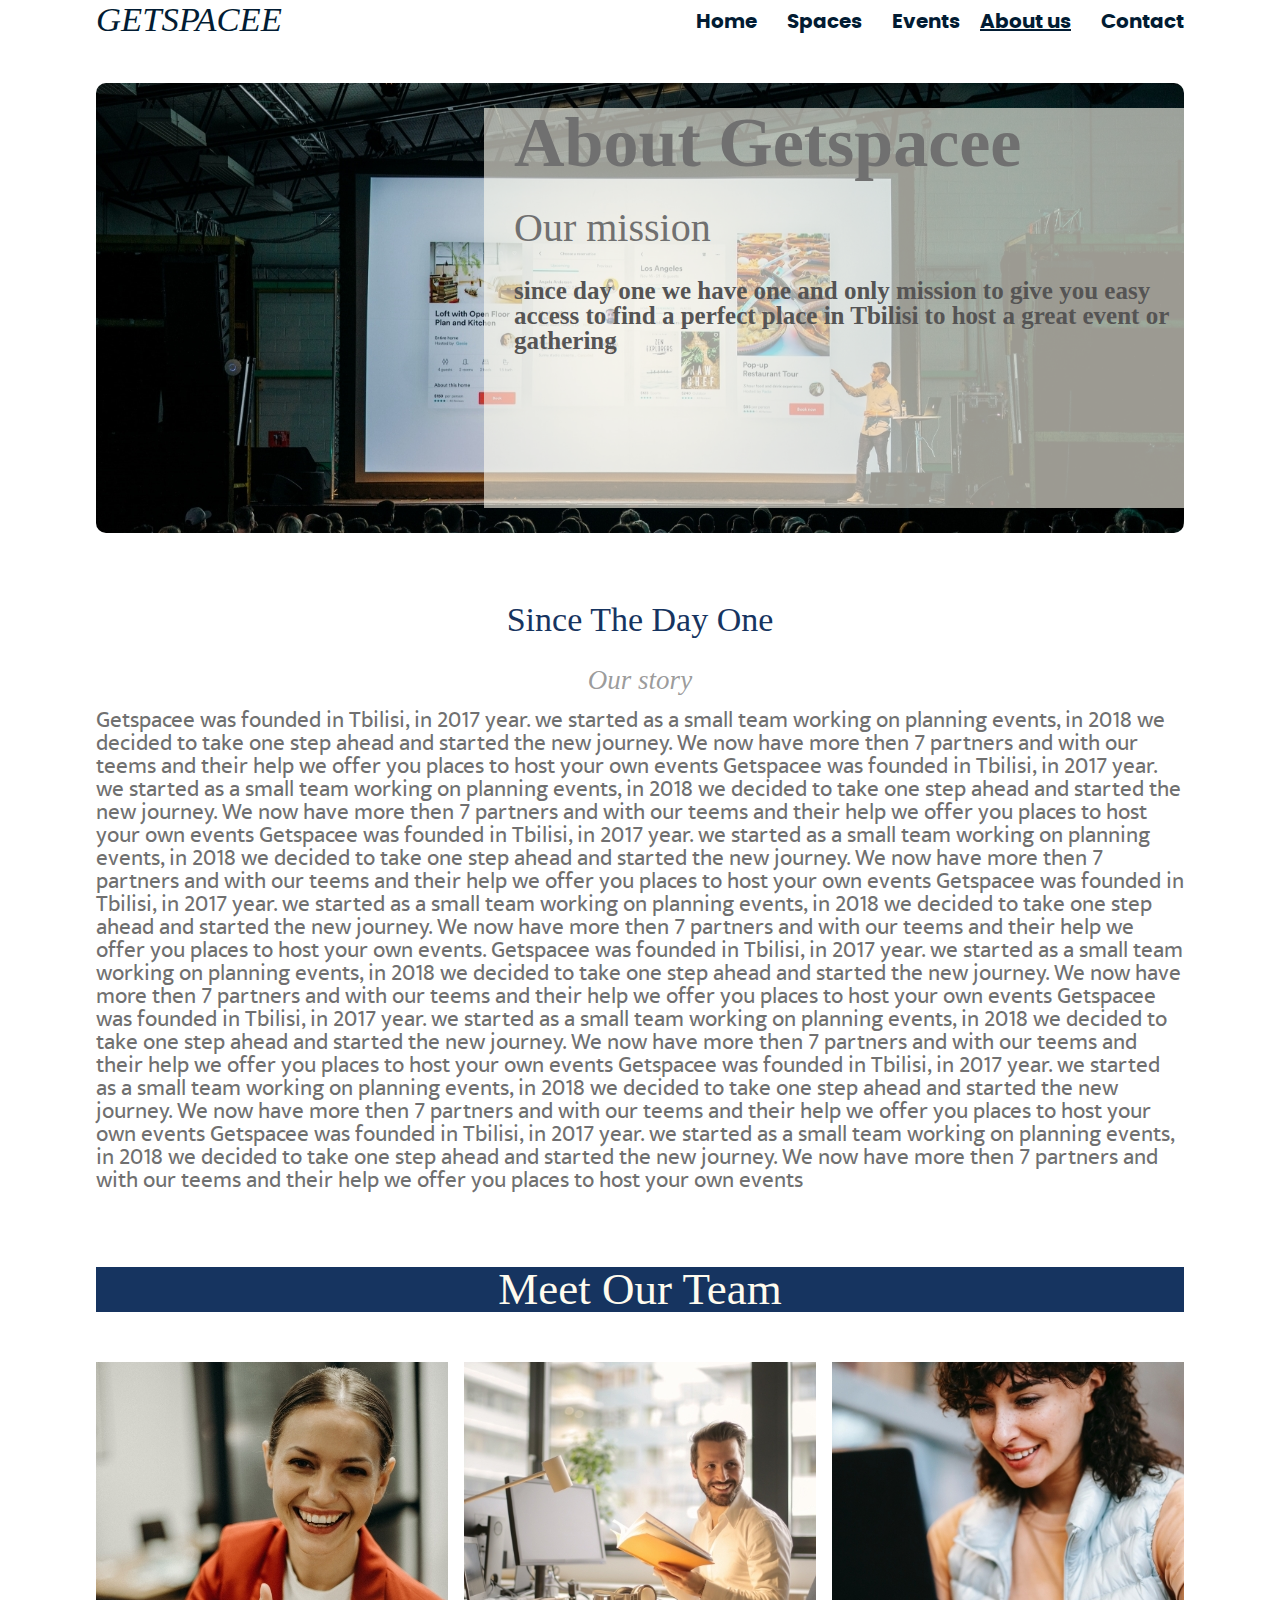
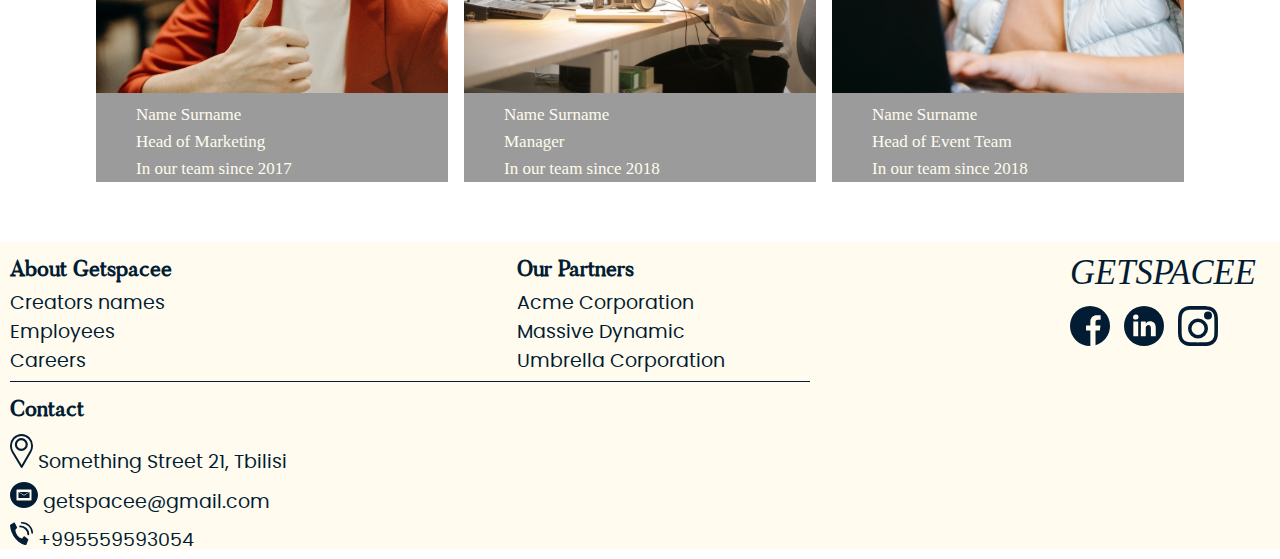
<file: index4.html>
<!DOCTYPE html>
<html lang="en">
<head>
    <meta charset="UTF-8">
    <meta http-equiv="X-UA-Compatible" content="IE=edge">
    <meta name="viewport" content="width=device-width, initial-scale=1.0">
    <!-- seo meta tags -->
    <meta name="description" content="final-project">
    <meta name="keywords" content="HTML, CSS, JavaScript">
    <meta name="author" content="keti gogadze">
   <!-- facebook  meta tags -->
    <meta property="og:url"                content="https://ketigogadze.github.io/davaleba10/" />
    <meta property="og:type"               content="web-development css html" />
    <meta property="og:title"              content="final property" />
    <meta property="og:description"        content="this is a web-site where you can rent space for event or gathering" />
    <meta property="og:image"              content="images/banner.png" />
  
    <link rel='stylesheet' type='text/css' href='css/reset.css'>
    <link rel='stylesheet' type="text/css" href="css/index.css">
    <link rel='stylesheet' type="text/css" href="css/fonts.css">

    <link rel="shortcut icon" href="images/GETSPACEE.svg" type="image/png"> 
    <title>About us</title>
</head>
<body>
    <header>
        <div class="container">
          <div class="logo">
              <a class="logo-name" href="index.html"> 
                <img class="logo-img" alt="logo-img" src="images/GETSPACEE.svg">
               </a>
          </div>
          <nav class="navbar">
              <ul class="og-navbar">
                  <li class="navbar-li"> <a href="index.html"> Home </a> </li>
                  <li class="navbar-li"> <a href="index2.html"> Spaces </a> </li>
                  <li class="navbar-li"> <a href="index3.html"> Events </a> </li>
                  <li class="navbar-li-1"> <a href="index4.html"> About us </a> </li>
                  <li class="navbar-li"> <a href="index5.html"> Contact </a> </li>
              </ul>
          </nav>
          <div class="burger-icon">
            <span></span>
            <span></span>
            <span></span>
            <div class="for-mobile-nav">
              <div class="burger-icon-exit"> <a href="index3.html"><img class="clear" src="images/clear.svg"> </a> </div>
              <h2 class="burger-icon-menu"> MENU </h2>
              <ul>
                <li class="nav-li"> <a href="index.html"> Home </a> </li>
                <li class="nav-li"> <a href="index2.html"> Spaces </a> </li>
                <li class="nav-li"> <a href="index3.html"> Events </a> </li>
                <li class="nav-li"> <a href="index4.html"> About us </a> </li>
                <li class="nav-li"> <a href="index5.html"> Contact </a> </li>
            </ul>
            </div>
          </div>
        </div>
        </div>
    </header>
    <div class="main-container">
       <div class="about-us-container">
           <div class="for-about-us">
               <h2 class="for-about-title"> About Getspacee </h2> 
               <h3 class="title-two"> Our mission </h3>
               <p class="for-about-text"> 
                   since day one we have one and only mission 
                    to give you easy access to 
                    find a perfect place in Tbilisi 
                    to host a great event or gathering 
              </p>
            </div>
        </div>
        <div class="story-box">
            <h2 class="story-main-title"> Since The Day One </h2>
            <h3 class="story-title"> Our story </h3>
            <p class="story-text">
              Getspacee was founded in Tbilisi,
              in 2017 year. we started as a 
              small team working on planning 
              events, in 2018 we decided to 
              take one step ahead and started
              the new journey. We now have 
              more then 7 partners and with 
              our teems and their help we 
              offer you places to host your 
              own events Getspacee was founded in Tbilisi,
              in 2017 year. we started as a 
              small team working on planning 
              events, in 2018 we decided to 
              take one step ahead and started
              the new journey. We now have 
              more then 7 partners and with 
              our teems and their help we 
              offer you places to host your 
              own events Getspacee was founded in Tbilisi,
              in 2017 year. we started as a 
              small team working on planning 
              events, in 2018 we decided to 
              take one step ahead and started
              the new journey. We now have 
              more then 7 partners and with 
              our teems and their help we 
              offer you places to host your 
              own events Getspacee was founded in Tbilisi,
              in 2017 year. we started as a 
              small team working on planning 
              events, in 2018 we decided to 
              take one step ahead and started
              the new journey. We now have 
              more then 7 partners and with 
              our teems and their help we 
              offer you places to host your 
              own events.  Getspacee was founded in Tbilisi,
              in 2017 year. we started as a 
              small team working on planning 
              events, in 2018 we decided to 
              take one step ahead and started
              the new journey. We now have 
              more then 7 partners and with 
              our teems and their help we 
              offer you places to host your 
              own events Getspacee was founded in Tbilisi,
              in 2017 year. we started as a 
              small team working on planning 
              events, in 2018 we decided to 
              take one step ahead and started
              the new journey. We now have 
              more then 7 partners and with 
              our teems and their help we 
              offer you places to host your 
              own events Getspacee was founded in Tbilisi,
              in 2017 year. we started as a 
              small team working on planning 
              events, in 2018 we decided to 
              take one step ahead and started
              the new journey. We now have 
              more then 7 partners and with 
              our teems and their help we 
              offer you places to host your 
              own events Getspacee was founded in Tbilisi,
              in 2017 year. we started as a 
              small team working on planning 
              events, in 2018 we decided to 
              take one step ahead and started
              the new journey. We now have 
              more then 7 partners and with 
              our teems and their help we 
              offer you places to host your 
              own events  
            </p>
        </div>
        <div class="team-box">
            Meet Our Team
        </div>
        <div class="employee-one">
            <div class="info-employee">
                <img alt="employee" class="employee-img" src="images/employee1.jpg">
                <h3 class="employee-detail"> Name Surname </h3>
                <h4 class="employee-detail"> Head of Marketing </h4>
                <p class="employee-detail"> In our team since 2017 </p>
            </div>
            <div class="info-employee">
                <img alt="employee" class="employee-img" src="images/employee2.jpg">
                <h3 class="employee-detail"> Name Surname </h3>
                <h4 class="employee-detail"> Manager </h4>
                <p class="employee-detail"> In our team since 2018 </p>
            </div>
            <div class="info-employee">
                <img alt="employee" class="employee-img" src="images/employee3.jpg">
                <h3 class="employee-detail"> Name Surname </h3>
                <h4 class="employee-detail"> Head of Event Team </h4>
                <p class="employee-detail"> In our team since 2018 </p>
            </div>
            
        </div>

    </div>
    <footer>
        <div class="last-container">
          <div class="about-info">
            <div class="about-box">
              <h2 class="about"> <a href="index4.html"> About Getspacee </a> </h2>
              <p class="box-content"> Creators names </p>
              <p class="box-content" > Employees </p>
              <p class="box-content" > Careers </p>
            </div>
            <div class="partner-box">
              <h2 class="about"> Our Partners </h2>
              <p class="box-content">Acme Corporation  </p>
              <p class="box-content"> Massive Dynamic </p>
              <p class="box-content"> Umbrella Corporation </p>
            </div> 
            <div class="socials"> 
              <img  alt="logo" class="logo-img" src="images/GETSPACEE.svg">
              <div class="social-icon">
                  <a href="#"> <img  alt="icon" class="icon" src="images/facebook.svg"> </a>
                  <a href="#"> <img  alt="icon" class="icon" src="images/linkedin.svg"> </a>
                  <a href="#"> <img  alt="icon" class="icon" src="images/instagram.svg"> </a> 
              </div>
            </div>
          </div>
          <div class="contact">
            <h2 class="about"> <a href="index5.html"> Contact </a> </h2>
              <p class="box-content"> <img class="contact-icon" src="images/address.svg" alt="address"> Something Street 21, Tbilisi </p>
              <p class="box-content"> <img class="contact-icon" src="images/mail.svg" alt="email"> getspacee@gmail.com </p>
              <p class="box-content"> <img class="contact-icon" src="images/phone.svg" alt="number"> +995559593054 </p>
          </div>
            
            
        </div>
    </footer>   
</body>
</html>
</file>
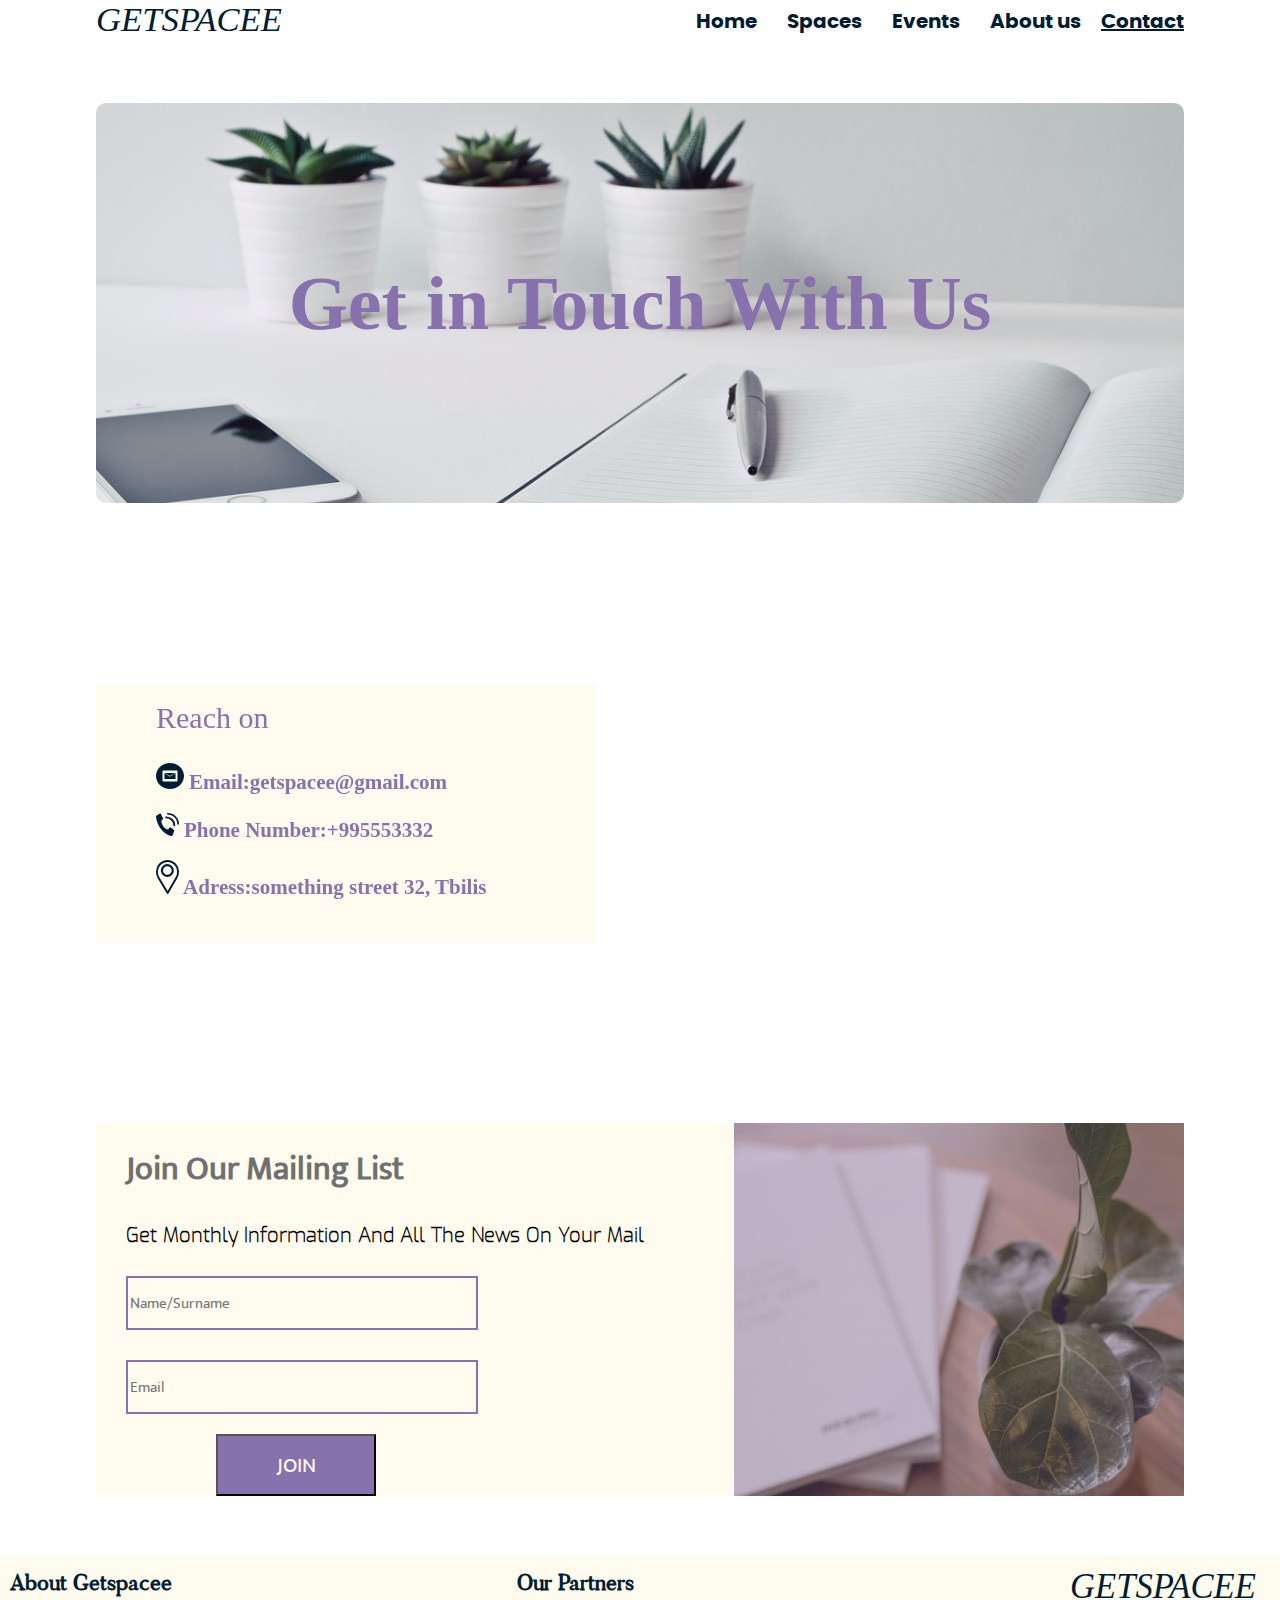
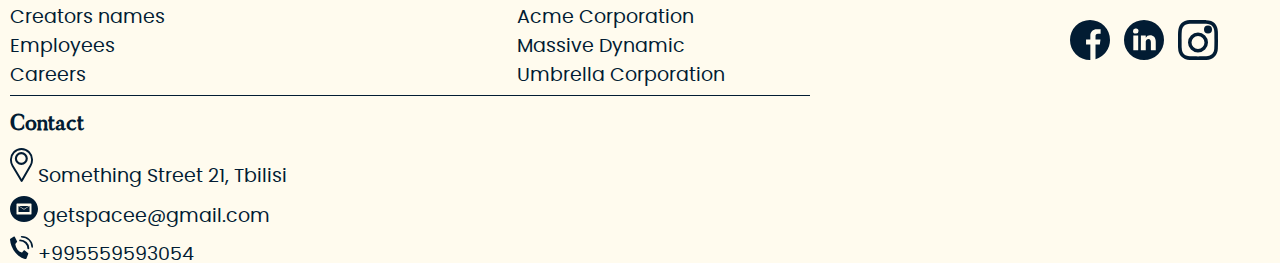
<file: index5.html>
<!DOCTYPE html>
<html lang="en">
<head>
    <meta charset="UTF-8">
    <meta http-equiv="X-UA-Compatible" content="IE=edge">

    <!-- seo meta tags -->
    <meta name="description" content="final-project">
    <meta name="keywords" content="HTML, CSS, JavaScript">
    <meta name="author" content="keti gogadze">
   <!-- facebook  meta tags -->
    <meta property="og:url"                content="https://ketigogadze.github.io/davaleba10/" />
    <meta property="og:type"               content="web-development css html" />
    <meta property="og:title"              content="final property" />
    <meta property="og:description"        content="this is a web-site where you can rent space for event or gathering" />
    <meta property="og:image"              content="images/banner.png" />
  
    <meta name="viewport" content="width=device-width, initial-scale=1.0">
    <link rel='stylesheet' type='text/css' href='css/reset.css'>
    <link rel='stylesheet' type="text/css" href="css/index.css">
    <link rel='stylesheet' type="text/css" href="css/fonts.css">

    <link rel="shortcut icon" href="images/GETSPACEE.svg" type="image/png"> 
    <title> Contact </title>
</head>
<body>
    <header>
        <div class="container">
          <div class="logo">
              <a class="logo-name" href="index.html"> 
                <img class="logo-img" alt="logo-img" src="images/GETSPACEE.svg">
               </a>
          </div>
          <nav class="navbar">
              <ul class="og-navbar">
                  <li class="navbar-li"> <a href="index.html"> Home </a> </li>
                  <li class="navbar-li"> <a href="index2.html"> Spaces </a> </li>
                  <li class="navbar-li"> <a href="index3.html"> Events </a> </li>
                  <li class="navbar-li"> <a href="index4.html"> About us </a> </li>
                  <li class="navbar-li-1"> <a href="index5.html"> Contact </a> </li>
              </ul>
          </nav>
          <div class="burger-icon">
            <span></span>
            <span></span>
            <span></span>
            <div class="for-mobile-nav">
              <div class="burger-icon-exit"> <a href="index5.html"><img class="clear" src="images/clear.svg"> </a> </div>
              <h2 class="burger-icon-menu"> MENU </h2>
              <ul>
                <li class="nav-li"> <a href="index.html"> Home </a> </li>
                <li class="nav-li"> <a href="index2.html"> Spaces </a> </li>
                <li class="nav-li"> <a href="index3.html"> Events </a> </li>
                <li class="nav-li"> <a href="index4.html"> About us </a> </li>
                <li class="nav-li"> <a href="index5.html"> Contact </a> </li>
            </ul>
            </div>
          </div>
        </div>
        </div>
    </header>
    <div class="for-contact-container">
        <div class="contact-banner">
            <span class="contact-title"> Get in Touch With Us</span>
        </div>
        <div class="for-contact-info">
            <iframe class="map" src="https://www.google.com/maps/embed?pb=!1m18!1m12!1m3!1d190556.07402124422!2d44.6987669502949!3d41.732630406721995!2m3!1f0!2f0!3f0!3m2!1i1024!2i768!4f13.1!3m3!1m2!1s0x40440cd7e64f626b%3A0x61d084ede2576ea3!2sTbilisi!5e0!3m2!1sen!2sge!4v1609012443640!5m2!1sen!2sge" width="600" height="450" frameborder="0" style="border:0;" allowfullscreen="" aria-hidden="false" tabindex="0"></iframe>
            <div class="contact-information">
                <h2 class="for-contact-title"> Reach on </h2>
                <span class="email-adress-phone"> <img src="images/mail.svg"> Email:getspacee@gmail.com </span>
                <span class="email-adress-phone"> <img src="images/phone.svg"> Phone Number:+995553332 </span>
                <span class="email-adress-phone"> <img src="images/address.svg"> Adress:something street 32, Tbilis </span>
                
            </div>
        </div>
    </div>
    <div class="mail-container">
        <div class="mail-info">
            <h3 class="mail-title">
                Join Our Mailing List
            </h3>
            <p class="mail-text">
              Get  Monthly Information And
              All The News On Your Mail 
            </p>
            <div  class="flex-column">
              <input type="text" name="name" id="name" class="form-input" placeholder="Name/Surname"> 
            </div>
            <div  class="flex-column">
              <input type="email" name="email" id="email" class="form-input" placeholder="Email" >
            </div>
            <div class="join">
              <button> JOIN </button>
            </div>
        </div>
        <img  alt="mail-img" class="mail-img" src="images/mail.jpg">
    </div>
    <footer>
        <div class="last-container">
          <div class="about-info">
            <div class="about-box">
              <h2 class="about"> <a href="index4.html"> About Getspacee </a> </h2>
              <p class="box-content"> Creators names </p>
              <p class="box-content" > Employees </p>
              <p class="box-content" > Careers </p>
            </div>
            <div class="partner-box">
              <h2 class="about"> Our Partners </h2>
              <p class="box-content">Acme Corporation  </p>
              <p class="box-content"> Massive Dynamic </p>
              <p class="box-content"> Umbrella Corporation </p>
            </div> 
            <div class="socials"> 
              <img  alt="logo" class="logo-img" src="images/GETSPACEE.svg">
              <div class="social-icon">
                  <a href="#"> <img  alt="icon" class="icon" src="images/facebook.svg"> </a>
                  <a href="#"> <img  alt="icon" class="icon" src="images/linkedin.svg"> </a>
                  <a href="#"> <img  alt="icon" class="icon" src="images/instagram.svg"> </a> 
              </div>
            </div>
          </div>
          <div class="contact">
            <h2 class="about"> <a href="index5.html"> Contact </a> </h2>
              <p class="box-content"> <img class="contact-icon" src="images/address.svg" alt="address"> Something Street 21, Tbilisi </p>
              <p class="box-content"> <img class="contact-icon" src="images/mail.svg" alt="email"> getspacee@gmail.com </p>
              <p class="box-content"> <img class="contact-icon" src="images/phone.svg" alt="number"> +995559593054 </p>
          </div>
            
            
        </div>
    </footer>
    
    
</body>
</html>
</file>
<file: css/index.css>
.container{
    max-width: 1088px;
    width: 100%;
    margin: 0 auto;
    display: -webkit-box;
    display: -ms-flexbox;
    display: flex;
    -webkit-box-pack: justify;
        -ms-flex-pack: justify;
            justify-content: space-between;
    -webkit-box-align: center;
        -ms-flex-align: center;
            align-items: center; 
}
.logo-img{
    width: 200px;
}
.og-navbar{
    display: -webkit-box;
    display: -ms-flexbox;
    display: flex;
}
.navbar{
    max-width: 1088px;
}
.navbar-li a{
    margin-left: 30px;
    font-family: 'poppinsbold';
    font-weight: 500;
    font-size: 20px;
    color: #021C33;
    -webkit-transition-property: all 0.3s linear 0.3s;
    -o-transition-property: all 0.3s linear 0.3s;
    transition-property: all 0.3s linear 0.3s;
}
.navbar-li-1 a{
    margin-left: 20px;
    font-family: 'poppinsbold';
    font-weight: 500;
    font-size: 20px;
    color: #021C33;
    text-decoration: underline;
    -webkit-transition: all 0.3s linear 0.3s;
    -o-transition: all 0.3s linear 0.3s;
    transition: all 0.3s linear 0.3s;
}
.navbar-li-1 a:hover{
    color: #32558c;
}

.navbar-li a:hover{
    color: #32558c;
}
.burger-icon{
    position: relative;
    display: none;
}
.burger-icon span{
    display: block;
    height: 4px;
    width: 35px;
    border-radius: 15px;
    background-color: #021C33;
    margin: 0 0 7px 0;
}
.for-mobile-nav{
    opacity: 0;
    position: fixed;
    width: 52%;
    height: 70%;
    right: 0px;
    top:0;
    background-color: #fffbeee5;
    border-radius: 30px;
    z-index: 10;
}
.burger-icon-exit{
    position: absolute;
    right: 50px;
    top: 0;
}
.burger-icon-menu{
    font-family: 'poppins';
    font-size: 24px;
    font-weight: bold;
    color: #163460;
    margin: 70px 0 20px 35px;
}
.clear{
    width: 50px;
}
.nav-li{
    display:block;
    font-family: 'poppins';
    font-size: 30px;
    margin: 10px 0 20px 35px;
}
.nav-li a{
    color: #021C33;
}
.burger-icon:hover .for-mobile-nav{
    opacity: 1 ;

}
.banner-conatainer{
    max-width: 1088px;
    width: 100%;
    margin:0 auto;
    margin-top: 10px;
    display: -webkit-box;
    display: -ms-flexbox;
    display: flex;
    -webkit-box-pack: justify;
        -ms-flex-pack: justify;
            justify-content: space-between;
    -webkit-box-align: center;
        -ms-flex-align: center;
            align-items: center;
    background-color: #FFFBEE;
}
.image-box{
    max-width: 600px;
    width: 100%;
}
.banner{
    max-width: 600px;
    width: 100%;
}
.banner-info{
    max-width: 500px;
    width: 100%;
    margin-left: 30px;
}
.banner-title{
    font-family: 'poppinsbold';
    font-size: 36px;
    color:#021C33;
    margin-left: 5px;
}
.banner-text{
    font-family: 'butlerregular';
    font-size: 21px;
    color: rgb(11, 48, 30);
    margin-top: 15px;
    margin-left: 5px;
}
.about-button{
    width: 190px;
    height: 50px;
    border-radius: 30px;
    background-color: #32558C;
    margin: 20px 0 0 5px;
    padding-top: 12px;
    font-family: 'muktaregular';
    font-size: 21px;
    color: #FFFBEE;
    -webkit-transition: all 0.4s linear;
    -o-transition: all 0.4s linear;
    transition: all 0.4s linear;
}
.about-button:hover{
    background-color: #8872AD;
    margin-left: 5px;
}
.button-text{
    display: -webkit-box;
    display: -ms-flexbox;
    display: flex;
    -webkit-box-pack: center;
        -ms-flex-pack: center;
            justify-content: center;
}
.square-container{
    max-width: 1088px;
    width: 100%;
    margin: 0 auto;
    display: -webkit-box;
    display: -ms-flexbox;
    display: flex;
    -webkit-box-pack: justify;
        -ms-flex-pack: justify;
            justify-content: space-between;
}
.box1{
    max-width: 352px;
    width: 100%;
    height: 230px;
    background-color:#707070;
    display: -webkit-box;
    display: -ms-flexbox;
    display: flex;
    -webkit-box-orient: vertical;
    -webkit-box-direction: normal;
        -ms-flex-direction: column;
            flex-direction: column;
    -webkit-box-align: center;
        -ms-flex-align: center;
            align-items: center;
    -webkit-box-pack: center;
        -ms-flex-pack: center;
            justify-content: center;
}
.box-title{
    font-family: 'butlerregular';
    font-weight: 800;
    font-size: 24px;
    font-style: italic;
    color: #FFFBEE;
    margin-top: 15px;
}
.box-text{
    width: 290px;
    margin: 30px 0px 0px 20px;
    font-family: 'butlerregular';
    font-weight: lighter;
    font-size: 21px;
    color: #FFFBEE;
}
.box2{
    max-width: 352px;
    width: 100%;
    height: 230px;
    background-color:#32558C;
    display: -webkit-box;
    display: -ms-flexbox;
    display: flex;
    -webkit-box-orient: vertical;
    -webkit-box-direction: normal;
        -ms-flex-direction: column;
            flex-direction: column;
    -webkit-box-align: center;
        -ms-flex-align: center;
            align-items: center;
    -webkit-box-pack: center;
        -ms-flex-pack: center;
            justify-content: center;
}
.box3{
    max-width: 352px;
    width: 100%;
    height: 230px;
    background-color:#8872add3;
    display: -webkit-box;
    display: -ms-flexbox;
    display: flex;
    -webkit-box-orient: vertical;
    -webkit-box-direction: normal;
        -ms-flex-direction: column;
            flex-direction: column;
    -webkit-box-align: center;
        -ms-flex-align: center;
            align-items: center;
    -webkit-box-pack: center;
        -ms-flex-pack: center;
            justify-content: center;
}
.space-container{
    max-width: 1088px;
    width: 100%;
    margin:0 auto;
}
.container-title{
    display: -webkit-box;
    display: -ms-flexbox;
    display: flex;
    -webkit-box-pack: center;
        -ms-flex-pack: center;
            justify-content: center;
    padding-top: 50px;
    font-size: 40px;
    text-decoration: underline;
    color: #021C33;;
}
.space-box{
    max-width: 1088px;
    width: 100%;
    margin: 0 auto;
    display: -webkit-box;
    display: -ms-flexbox;
    display: flex;
}
.image-one{
    max-width: 720px;
    width: 100%;
    margin-top: 50px;
}
.space-description{
    max-width: 352px;
    width: 100%;
    height: 200px;
    background-color: #FFFBEE;
    display: -webkit-box;
    display: -ms-flexbox;
    display: flex;
    -ms-flex-item-align: end;
        align-self: flex-end;
    margin-left: 16px;
    padding-left: 30px;
}
.space-description2{
    max-width: 352px;
    width: 100%;
    height: 200px;
    background-color: #FFFBEE;
    display: -webkit-box;
    display: -ms-flexbox;
    display: flex;
    -ms-flex-item-align: center;
        align-self: center;
    margin-right: 16px;
    padding-left: 30px;
}
.text-descr{
    max-width: 270px;
    width: 100%;
    font-family: 'poppins';
    font-size: 21px;
    display: -webkit-box;
    display: -ms-flexbox;
    display: flex;
    -webkit-box-align: center;
        -ms-flex-align: center;
            align-items: center;
    margin-left: 20px;
}
.text-descr2{
    max-width: 500px;
    width: 100%;
    font-family: 'poppins';
    font-size: 21px;
    display: -webkit-box;
    display: -ms-flexbox;
    display: flex;
    -webkit-box-align: center;
        -ms-flex-align: center;
            align-items: center;
    margin-left: 20px;
}
.space-button{
    width: 230px;
    height: 60px;
    display: -webkit-box;
    display: -ms-flexbox;
    display: flex;
    -webkit-box-pack: center;
        -ms-flex-pack: center;
            justify-content: center;
    -webkit-box-align: center;
        -ms-flex-align: center;
            align-items: center;
    border-radius: 50px;
    background-color: #163460;
    font-family: 'muktaregular';
    font-size: 21px;
    color: #FFFBEE;
    -webkit-transition: all 0.4s linear;
    -o-transition: all 0.4s linear;
    transition: all 0.4s linear;
}
.space-button:hover{
    background-color: #8872AD;
    margin-right: 5px;
}
.for-button{
    max-width: 1088px;
    width: 100%;
    margin: 0 auto;
    display: -webkit-box;
    display: -ms-flexbox;
    display: flex;
    -webkit-box-pack: end;
        -ms-flex-pack: end;
            justify-content: flex-end;
    margin-top: 20px;
}
.event-container{
    max-width: 1088px;
    width: 100%;
    margin:0 auto;
}
.event-boxes{
    margin-top: 50px;
}
.event-img1{
    max-width: 536px;
    width: 100%;
}
.event-box1{
    max-width: 1088px;
    width: 100%;
    display: -webkit-box;
    display: -ms-flexbox;
    display: flex;   
}
.event-box2{
    max-width: 1088px;
    width: 100%;
    display: -webkit-box;
    display: -ms-flexbox;
    display: flex;
}
.event-description{
    max-width: 352px;
    width: 100%;
    height: 150px;
    background-color: #FFFBEE;
    display: -webkit-box;
    display: -ms-flexbox;
    display: flex;
    -ms-flex-item-align: start;
        align-self: flex-start;
    padding-left: 30px;
}
.event-description2{
    max-width: 352px;
    width: 100%;
    height: 153px;
    background-color: #FFFBEE;
    display: -webkit-box;
    display: -ms-flexbox;
    display: flex;
    -ms-flex-item-align: end;
        align-self: flex-end;
    margin-left: 184px;
    padding-left: 30px;
}
.event-box3{
    margin-top: 20px;
}
.event-img2{
    max-width: 1088px;
    width: 100%;
}
.event-description3{
    width: 560px;
    height: 100px;
    background-color: #FFFBEE;
    margin-top: 10px;
    padding: 30px 0 0 30px;
}
.mail-container{
    max-width: 1088px;
    width: 100%;
    margin: 0 auto;
    background-color: #FFFBEE;
    display: -webkit-box;
    display: -ms-flexbox;
    display: flex;
    -webkit-box-pack: justify;
        -ms-flex-pack: justify;
            justify-content: space-between;
    margin-top: 60px;
}
.mail-title{
    margin: 30px 0 0 30px;
    font-family: 'muktaregular';
    font-weight: bold;
    font-size: 33px;
    color: #707070;
}
.mail-text{
    margin:40px 0 0 30px;
    font-family: 'exothin';
    font-size: 20px;
    font-weight: 700;
}
.form-input{
    max-width: 352px;
    width: 100%;
    height: 54px;
    margin:30px 0 0 30px;
    background-color: #FFFBEE;
    border: 2px solid #8872AD;
    font-family: 'muktaregular';
    font-size: 15px;
}
button{
    width: 160px;
    height: 62px;
    margin:20px 0 0 120px;
    background: none;
    background-color: #8872AD;
    color: #FFFBEE;
    font-family: 'muktaregular';
    font-size: 21px;
    cursor: pointer;
}
input:focus,button:focus{
    outline: none;
}
.mail-img{
    max-width: 450px;
    width: 100%;
}
.last-container{
    max-width: 1420px;
    width: 100%;
    margin:0 auto;
    background-color: #FFFBEE;
    margin-top: 60px;
}
.about-info{
    margin: 0 auto;
    padding: 0 10px 0 10px;
    display: -webkit-box;
    display: -ms-flexbox;
    display: flex;
    -ms-flex-pack: distribute;
        justify-content: space-between;
    
}
.about {
    font-family: 'butlerregular';
    font-size: 22px;
    font-weight: 700;
    color:#021C33;
    margin:15px 0 15px 0px;

}
.about a{
    color: #021C33;
}
.box-content{
    font-family: 'poppinsregular';
    font-size: 19px;
    color:#021C33;
    margin-bottom: 10px;
}
.socials{
    margin-top: 10px;
}
.icon{
    margin: 10px 10px 0 0;
}
.contact{
    max-width: 1088px;
    width: 100%;
    padding-left: 10px;  
}
.contact::before{
    content: "";
    display:block;
    max-width: 800px;
    width: 100%;
    height: 1px;
    background-color: #021C33;
}
/* 
this is events page from here  */
.for-space{
    max-width: 1088px;
    width:100%;
    margin: 0 auto;
}
.for-space-title{
    max-width: 1088px;
    width: 100%;
    margin: 0 auto;
    height: 100%;
    background-color: #FFFBEE; 
    margin-bottom: 50px; 
}
.for-space-img{
    max-width: 1088px;
    width: 100%;
}
.page-title{
    width: 100%;
    margin: 50px 0px 20px 0px;
    font-family: 'poppins';
    font-size: 30px;
    font-weight: 700;
    color: #163460;
    padding-top: 20px;
    padding-bottom: 20px;
    text-align: center;
}
.space-block{
    max-width: 1088px;
    width: 100%;
    position: relative;
    margin-bottom: 80px;
    -webkit-transition: all 0.4s linear;
    -o-transition: all 0.4s linear;
    transition: all 0.4s linear;
}
.for-space-block{
    background-color: #ffeefe75;
    height: 230px;
    position: absolute;
    z-index: 5;
    bottom: 5px;
    display: none;
}
.space-block:hover .for-space-block{
    display: block;
}
.space-block-title{
    margin: 10px 0 20px 30px;
    font-family: 'butler';
    font-size: 28px;
    font-weight: bolder;
    color: #163460;
}
.space-details{
    margin: 5px 0 10px 30px;
    font-family: 'exothin';
    font-size: 22px;
    font-weight: 600;
    color: #021C33;
}
/* this is the end of space page */

/* here starts is About us  */
.main-container{
    max-width: 1088px;
    width: 100%;
    margin: 0 auto;
}
.about-us-container{
    background-image: url(../images/event4.jpg);
    border-radius: 10px;
    max-width: 1088px;
    width: 100%;
    height: 450px;
    margin: 0 auto;  
    margin-top: 40px;
    display: -webkit-box;
    display: -ms-flexbox;
    display: flex;
    -webkit-box-pack: end;
        -ms-flex-pack: end;
            justify-content: flex-end;
    -webkit-box-align: center;
        -ms-flex-align: center;
            align-items: center;
}
.for-about-us{
    width: 700px;
    height: 400px;
    background-color: #fffbee9c;
}
.for-about-title{
    font-family: 'poppins';
    font-size: 70px;
    font-weight: 600;
    color: #707070;
    margin-left: 30px;
}
.title-two{
    font-family: 'poppins';
    font-size: 40px;
    font-weight: 500;
    color: #707070;
    margin: 30px 0 0 30px;
}
.for-about-text{
    font-family: 'poppins';
    font-size: 25px;
    font-weight: 600;
    color: #555454;
    margin: 30px 0 0 30px;
}
.story-box{
    display: -webkit-box;
    display: -ms-flexbox;
    display: flex;
    -webkit-box-orient: vertical;
    -webkit-box-direction: normal;
        -ms-flex-flow: column;
            flex-flow: column;
    -webkit-box-pack: center;
        -ms-flex-pack: center;
            justify-content: center;
    -webkit-box-align: center;
        -ms-flex-align: center;
            align-items: center;
    margin-top: 50px;
}
.story-main-title{
    font-family: 'butler';
    font-size: 34px;
    font-weight: 500;
    color: #163460;
    margin: 20px 0 30px 0;
}
.story-title{
    font-family: 'butler';
    font-size: 27px;
    color:#707070b2;
    font-style: italic;
    margin-bottom: 15px;
}
.story-text{
    font-family: 'muktaregular';
    font-size: 23px;
    color:#707070;
    margin-bottom: 15px;
}
.team-box{
    max-width: 1088px;
    width: 100%;
    height: 100%;
    margin: 0 auto;
    background-color: #163460;
    color: #FFFBEE;
    font-family: 'poppins';
    font-size: 45px;
    display: -webkit-box;
    display: -ms-flexbox;
    display: flex;
    -webkit-box-pack: center;
        -ms-flex-pack: center;
            justify-content: center;
    margin: 60px 0 40px 0;
}
.employee-one{
    display: -webkit-box;
    display: -ms-flexbox;
    display: flex;
    -webkit-box-pack: justify;
        -ms-flex-pack: justify;
            justify-content: space-between;
    -ms-flex-wrap: wrap;
        flex-wrap: wrap;
}
.employee-img{
    max-width: 352px;
    width: 100%;
}
.info-employee{
    width: 352px;
    height: 420px;
    background-color: #707070b2;
    margin-top: 10px;
}
.employee-detail{
    font-family: 'poppins';
    font-size: 17px;
    color: #FFFBEE;
    margin: 10px 0 10px 40px;
}
/* this is the end of about us */

/* here start cotnact */ 
.for-contact-container{
    max-width: 1088px;
    width: 100%;
    margin: 0 auto;
}
.contact-banner{
    max-width: 1088px;
    width: 100%;
    background-image: url(../images/contactimg.png);
    border-radius: 10px;
    height: 400px;
    display: -webkit-box;
    display: -ms-flexbox;
    display: flex;
    -webkit-box-pack: center;
        -ms-flex-pack: center;
            justify-content: center;
    -webkit-box-align: center;
        -ms-flex-align: center;
            align-items: center;
    margin-top: 60px;
}
.contact-title{
    font-family: 'poppins';
    font-size: 76px;
    color: #8872AD;
    font-weight: bold;
}
.for-contact-info{
    height: 500px;
    position: relative;
    margin-top: 60px;
    margin-bottom: 50px;
}
.map{
    max-width: 644px;
    width: 100%;
    position: absolute;
    right: 2px;
}
.contact-information{
    position: absolute;
    top: 120px;
    max-width: 500px;
    width: 100%;
    height: 260px;
    background-color: #fffbeef6;
    display: -webkit-box;
    display: -ms-flexbox;
    display: flex;
    -webkit-box-orient: vertical;
    -webkit-box-direction: normal;
        -ms-flex-flow: column;
            flex-flow: column;
}
.for-contact-title{
    font-family: 'butler';
    font-size: 30px;
    color:#8872AD;
    margin: 20px 0 20px 60px;
}
.email-adress-phone{
    font-family: 'butler';
    font-size: 21px;
    font-weight: 600;
    color:#8872AD;
    margin: 10px 0 10px 60px;

}
@media (max-width:1100px) {
    .container{
        max-width: 870px;
    }
    .logo-img{
        max-width: 170px;
    }
    .navbar-li a{
        margin-left: 20px;
    }
    .banner-conatainer{
        max-width: 870px;
        margin-top: 10px;
    }
    .image-box{
        max-width: 400px;
    }
    .banner{
        max-width: 400px;
    }
    .banner-info{
        max-width: 440px;
    }
    .square-container{
        max-width: 870px;
    }
    .form-input{
        width: 80%;
    }
    .box1{
        width: 280px;
        height: 230px;
    }
    .box-title{
        font-family: 'butlerregular';
        font-size: 22px;
        margin-top: 10px;
    }
    .box-text{
        width: 250px;
        margin: 25px 0px 0px 0px;
        font-size: 21px;
        font-weight: 700;
    }
    .box2{
        width: 280px;
        height: 230px;
    }
    .box3{
        width: 280px;
        height: 230px;
    }
    .space-container{
        max-width: 870px;
    }
    .container-title{
        font-size: 35px;
    }
    .space-box{
        max-width: 870px;
        -ms-flex-wrap: wrap;
            flex-wrap: wrap;
    }
    .image-one{
        width: 530px;
    }
    .event-img1{
        width: 600px;
    }
    .space-description{
        max-width: 252px;
        margin-left: 0px;
    }
    .space-description2{
        max-width: 252px;
        margin-right: 0;
    }
    .text-descr{
        max-width: 180px;
        width: 100%;
    }
    .text-descr2{
        max-width: 400px;
    }
    .space-button{
        width: 220px;
        height: 50px;
        font-size: 19px;
    }
    .for-button{
        max-width: 870px;
    }
    .event-container{
        max-width: 870px;
    }
    .event-box1{
        max-width: 870px;  
    }
    .event-box2{
        max-width: 870px;
        margin-top: 10px;
    }
    .event-description{
        max-width: 252px;
        width: 100%;
        margin-left: 0px;
    }
    .event-description2{
        max-width: 252px;
        width: 100%;
        margin-left: 1px;
    }
    .event-box3{
        margin-top: 20px;
    }
    .event-description3{
        width: 452px;
    }
    .mail-container{
        max-width: 870px;
    }
    button{
        width: 160px;
        height: 60px;
        margin:20px 0 0 80px;
        font-size: 20px;
    }
    .last-container{
        max-width: 1024px;
    }
    .about{
        font-size: 21px;
        font-weight: 600;
        color: #021C33;
    }
    .box-content{
        font-size: 18px;
    }
    .contact{
        max-width: 800px;   
    } 
    .contact::before{
        max-width: 600px;
    }
    .story-box{
        padding:0 15px 0 15px;
        max-width: 800px;
        width: 100%;
        margin: 0 auto;
    }
    .info-employee{
        width: 330px;
        height: 420px;
        background-color: #707070b2;
        margin-top: 10px;
    }  
}   
@media (max-width:768px) {
    .burger-icon{
        display: block;
    }
    .container{
        padding: 8px;
    }
    nav{
        display: none;
    }
    .logo-img{
        max-width: 200px;
    }
    .banner-conatainer{
        max-width: 768px;
        background-image: url(../images/test.jpg);
        background-position: cover;
    }
    .image-box{
        display: none;
    }
    .image-one{
        width: 100%;
        max-width: 768px;
    }
    .event-img1{
        max-width: 768px;
        width: 100%;
    }
    .event-img2{
        width: 100%;
    }
    .banner-info{
        background-color: none;
        padding-top: 30px;
    }
    .about-button{
        margin-bottom: 20px;
    }
    .box1{
        width: 250px;
    }
    .box-title{
        font-family: 'butlerregular';
        font-size: 22px;
        margin-top: 10px;
    }
    .box-text{
        width: 230px;
        margin: 25px 0px 0px 15px;
        font-size: 20px;
    }
    .box2{
        width: 250px;
    }
    .box3{
        width: 250px;
    }
    .mail-img{
        display: none;
    }
    .space-container{
        max-width: 768px;
    }
    .space-box{
        max-width: 768px;
        -ms-flex-wrap: wrap;
            flex-wrap: wrap;
    }
    .space-button{
        margin-right: 20px;
    }
    .for-button{
        max-width: 768px;
    }
    .space-description{
        display: none;
    }
    .space-description2{
        display: none;
    }
    .event-description{
        display: none;
    }
    .event-description2{
        display: none;
    }
    .event-box3{
        margin-top: 20px;
    }
    .event-description3{
       display: none;
    }
    .contact{
        margin-left: 0;
    }
    .for-space-block{
        height: 240px;
    }
    .space-details{
        font-size: 20px;
    }
    .info-employee{
        width: 250px;
    }
}
@media (max-width:760px){
    .square-container{
        flex-wrap: wrap;
    }
}

@media (max-width:550px){
    .box3{
        display: none;
    }
    .space-block-title{
        font-size: 25px;
        margin: 5px 0 10px 10px;
    }
    .space-details{
        font-size: 18px;
        margin: 5px 0 5px 5px;
    }
    .about-info{
        -webkit-box-orient: vertical;
        -webkit-box-direction: reverse;
            -ms-flex-flow: column-reverse;
                flex-flow: column-reverse;
        -webkit-box-pack: center;
            -ms-flex-pack: center;
                justify-content: center;
    }
    .about-box{
        padding-left: 30px;
    }
    .partner-box{
        padding-left: 30px;
    }
    .about {
        margin-top: 10px;
    }
    .box-content{
        margin-bottom: 15px;
    }
    .socials{
        margin: 50px 0 30px 40px;
    }
    .icon{
        margin: 10px 10px 0 0;
    }
    .story-box{
        width: 500px;
    }
    .info-employee{
        width: 300px;
    }
    .employee-one{
        -webkit-box-pack: center;
            -ms-flex-pack: center;
                justify-content: center;
        -webkit-box-align: center;
            -ms-flex-align: center;
                align-items: center;
    }
    .contact-information {
        max-width: 400px;
        background-color: #fffbeed8;
    }
    .email-adress-phone{
        margin: 10px;
    }
    .mail-text{
        width: 200px;
    }
    button{
        margin: 30px
    }
    .contact{
        padding-left: 30px;
    }
}
@media (max-width:520px){
    .square-container{
        -ms-flex-wrap: wrap;
            flex-wrap: wrap;
        padding:20px;
    }
    .box2, .box1{
        width: 352px;
        margin: 10px 0 0 10px;
    }
    .space-block-title{
        font-size: 18px;
        margin: 5px 0 5px 5px;
    }
    .space-details{
        font-size: 15px;
    }
    .for-space-block{
        height: 160px;
    }
    .story-box{
        width: 300px;
    }
    .for-about-us{
        height: 200px;
    }
    .for-about-title{
        font-size: 40px;
    }
    .title-two{
        font-size: 25px;
    }
    .for-about-text{
        font-size: 18px;
    }
    .contact-title{
        font-size: 40px;
        text-align: center;
    }
    .for-contact-info{
        height: 710px;
    }
    .contact-information{
        top: 454px;
    }

}
@media (max-width:375px){
    .box2, .box1{
        width: 352px;
        margin: 10px 0 0 0px;
    }
    .space-block-title{
        font-size: 17px;
    }
    .space-details{
        font-size: 14px;
    }
    .for-about-us{
        height: 300px;
    }
    .box-content{
        font-size: 16px;
    }
    .form-input{
        width: 290px;
    }
}
@media (max-width:320px){
    .box2, .box1{
        width: 320px;
        margin: 10px 0 0 0px;
    }
    .space-block-title{
        font-size: 17px;
    }
    .space-details{
        font-size: 13px;
    }
    .for-space-block{
        height: 150px;
    }
    .flex-column{
        width: 290px;
    }
    .mail-title{
        margin-left: 10px;
    }
    .mail-text{
        margin-left: 10px;
    }
    .form-input{
        width: 100%;
        margin: 10px;
    }
    button{
        width: 100px;
        margin:20px 0 10px 110px;
    }


}
</file>
<file: css/fonts.css>
@font-face {
    font-family: 'exothin';
    src: url('../fonts/exo-variablefont_wght-webfont.woff2') format('woff2'),
         url('../fonts/exo-variablefont_wght-webfont.woff') format('woff');
    font-weight: normal;
    font-style: normal;
}
@font-face {
    font-family: 'butlerregular';
    src: url('../fonts/butler_regular-webfont.woff2') format('woff2'),
         url('../fonts/butler_regular-webfont.woff') format('woff');
    font-weight: normal;
    font-style: normal;
}
@font-face {
    font-family: 'muktaregular';
    src: url('../fonts/mukta-regular-webfont.woff2') format('woff2'),
         url('../fonts/mukta-regular-webfont.woff') format('woff');
    font-weight: normal;
    font-style: normal;
}
@font-face {
    font-family: 'poppinsbold';
    src: url('../fonts/poppins-bold-webfont.woff2') format('woff2'),
         url('../fonts/poppins-bold-webfont.woff') format('woff');
    font-weight: normal;
    font-style: normal;
}
@font-face {
    font-family: 'poppinsregular';
    src: url('../fonts/poppins-regular-webfont.woff2') format('woff2'),
         url('../fonts/poppins-regular-webfont.woff') format('woff');
    font-weight: normal;
    font-style: normal;

}
</file>
